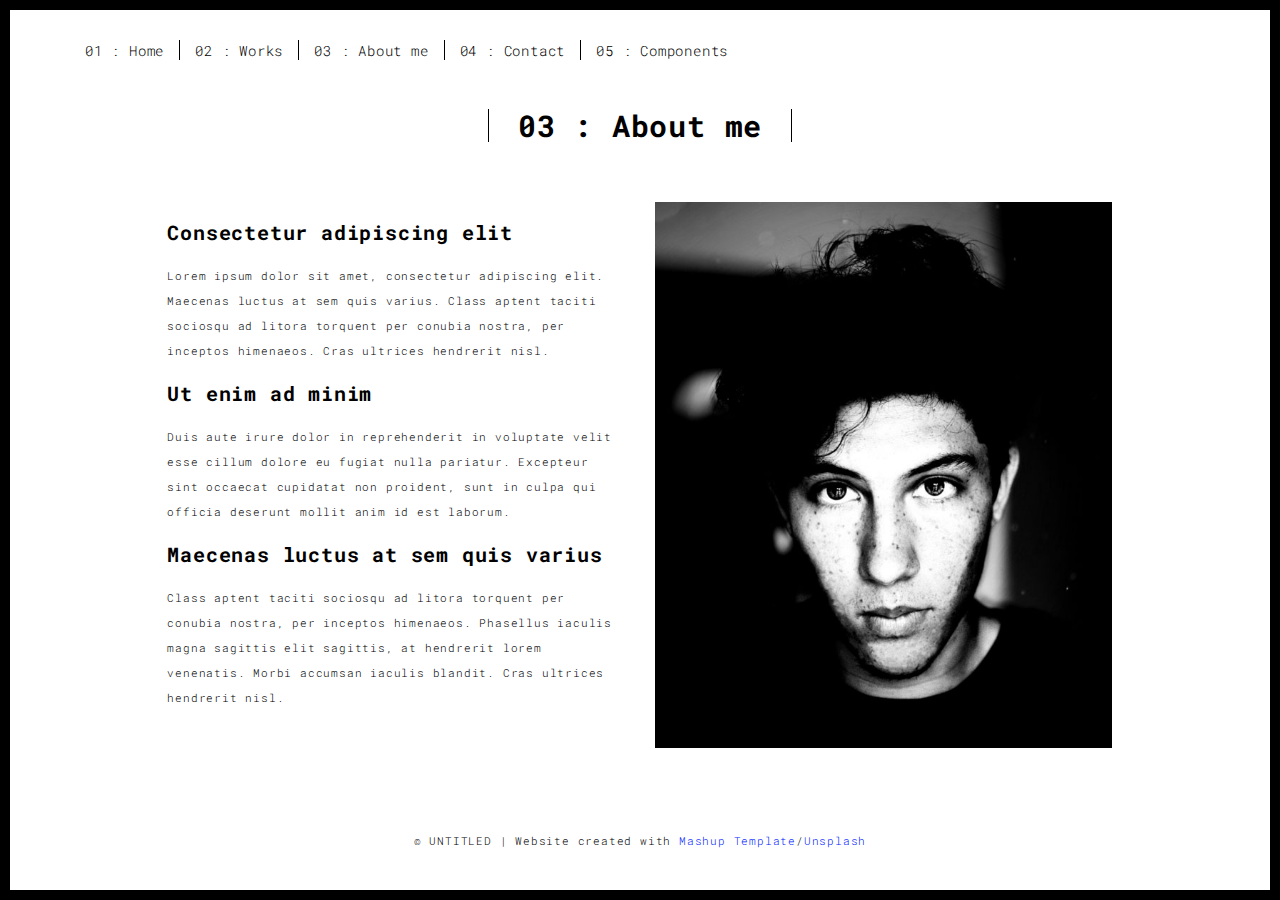
<file: templates/about.html>
<!DOCTYPE html>
<html lang="en">

<head>
  <meta charset="UTF-8">
  <meta content="IE=edge" http-equiv="X-UA-Compatible">
  <meta content="width=device-width,initial-scale=1" name="viewport">
  <meta content="description" name="description">
  <meta name="google" content="notranslate" />
  <meta content="Mashup templates have been developped by Orson.io team" name="author">

  <!-- Disable tap highlight on IE -->
  <meta name="msapplication-tap-highlight" content="no">
  
  <link href="../static/assets/apple-icon-180x180.png" rel="icon">

  <title>Title page</title>  

<link href="../static/main.3f6952e4.css" rel="stylesheet"></head>

<body class="">
<div id="site-border-left"></div>
<div id="site-border-right"></div>
<div id="site-border-top"></div>
<div id="site-border-bottom"></div>
 <!-- Add your content of header -->
<header>
  <nav class="navbar  navbar-fixed-top navbar-default">
    <div class="container">
        <button type="button" class="navbar-toggle collapsed" data-toggle="collapse" data-target="#navbar-collapse" aria-expanded="false">
          <span class="sr-only">Toggle navigation</span>
          <span class="icon-bar"></span>
          <span class="icon-bar"></span>
          <span class="icon-bar"></span>
        </button>

      <div class="collapse navbar-collapse" id="navbar-collapse">
        <ul class="nav navbar-nav ">
          <li><a href="./index.html" title="">01 : Home</a></li>
          <li><a href="./works.html" title="">02 : Works</a></li>
          <li><a href="./about.html" title="">03 : About me</a></li>
          <li><a href="./contact.html" title="">04 : Contact</a></li>
          <li><a href="./components.html" title="">05 : Components</a></li>
        </ul>


      </div> 
    </div>
  </nav>
</header>

<div class="section-container">
    <div class="container">
      <div class="row">
        <div class="col-xs-12">
          <div class="section-container-spacer text-center">
            <h1 class="h2">03 : About me</h1>
          </div>
          
          <div class="row">
            <div class="col-md-10 col-md-offset-1">
              <div class="row">
                <div class="col-xs-12 col-md-6">
                  <h3>Consectetur adipiscing elit</h3>
                  <p>Lorem ipsum dolor sit amet, consectetur adipiscing elit. Maecenas luctus at sem quis varius. 
                  Class aptent taciti sociosqu ad litora torquent per conubia nostra, per inceptos himenaeos. Cras ultrices hendrerit nisl.</p>
                  <h3>Ut enim ad minim </h3>
                  <p>Duis aute irure dolor in reprehenderit in voluptate velit esse
                  cillum dolore eu fugiat nulla pariatur. Excepteur sint occaecat cupidatat non
                  proident, sunt in culpa qui officia deserunt mollit anim id est laborum. 
                  <h3>Maecenas luctus at sem quis varius</h3>
                  <p>
                  Class aptent taciti sociosqu ad litora torquent per conubia nostra, per inceptos himenaeos. Phasellus iaculis magna sagittis elit sagittis, at hendrerit lorem venenatis. Morbi accumsan iaculis blandit. Cras ultrices hendrerit nisl.</p>
                </div>
                <div class="col-xs-12 col-md-6">
                  <img src="../static/assets/images/profil.jpg" class="img-responsive" alt="">
                </div>
              </div>
            </div>
          </div>
          
          
       </div>
      </div>
    </div>
  </div>


<footer class="footer-container text-center">
  <div class="container">
    <div class="row">
      <div class="col-xs-12">
        <p>© UNTITLED | Website created with <a href="http://www.mashup-template.com/" title="Create website with free html template">Mashup Template</a>/<a href="https://www.unsplash.com/" title="Beautiful Free Images">Unsplash</a></p>
      </div>
    </div>
  </div>
</footer>

<script>
  document.addEventListener("DOMContentLoaded", function (event) {
     navActivePage();
  });
</script>

<!-- Google Analytics: change UA-XXXXX-X to be your site's ID 

<script>
  (function (i, s, o, g, r, a, m) {
    i['GoogleAnalyticsObject'] = r; i[r] = i[r] || function () {
      (i[r].q = i[r].q || []).push(arguments)
    }, i[r].l = 1 * new Date(); a = s.createElement(o),
      m = s.getElementsByTagName(o)[0]; a.async = 1; a.src = g; m.parentNode.insertBefore(a, m)
  })(window, document, 'script', '//www.google-analytics.com/analytics.js', 'ga');
  ga('create', 'UA-XXXXX-X', 'auto');
  ga('send', 'pageview');
</script>

--> <script type="text/javascript" src="../static/main.70a66962.js"></script></body>

</html>
</file>
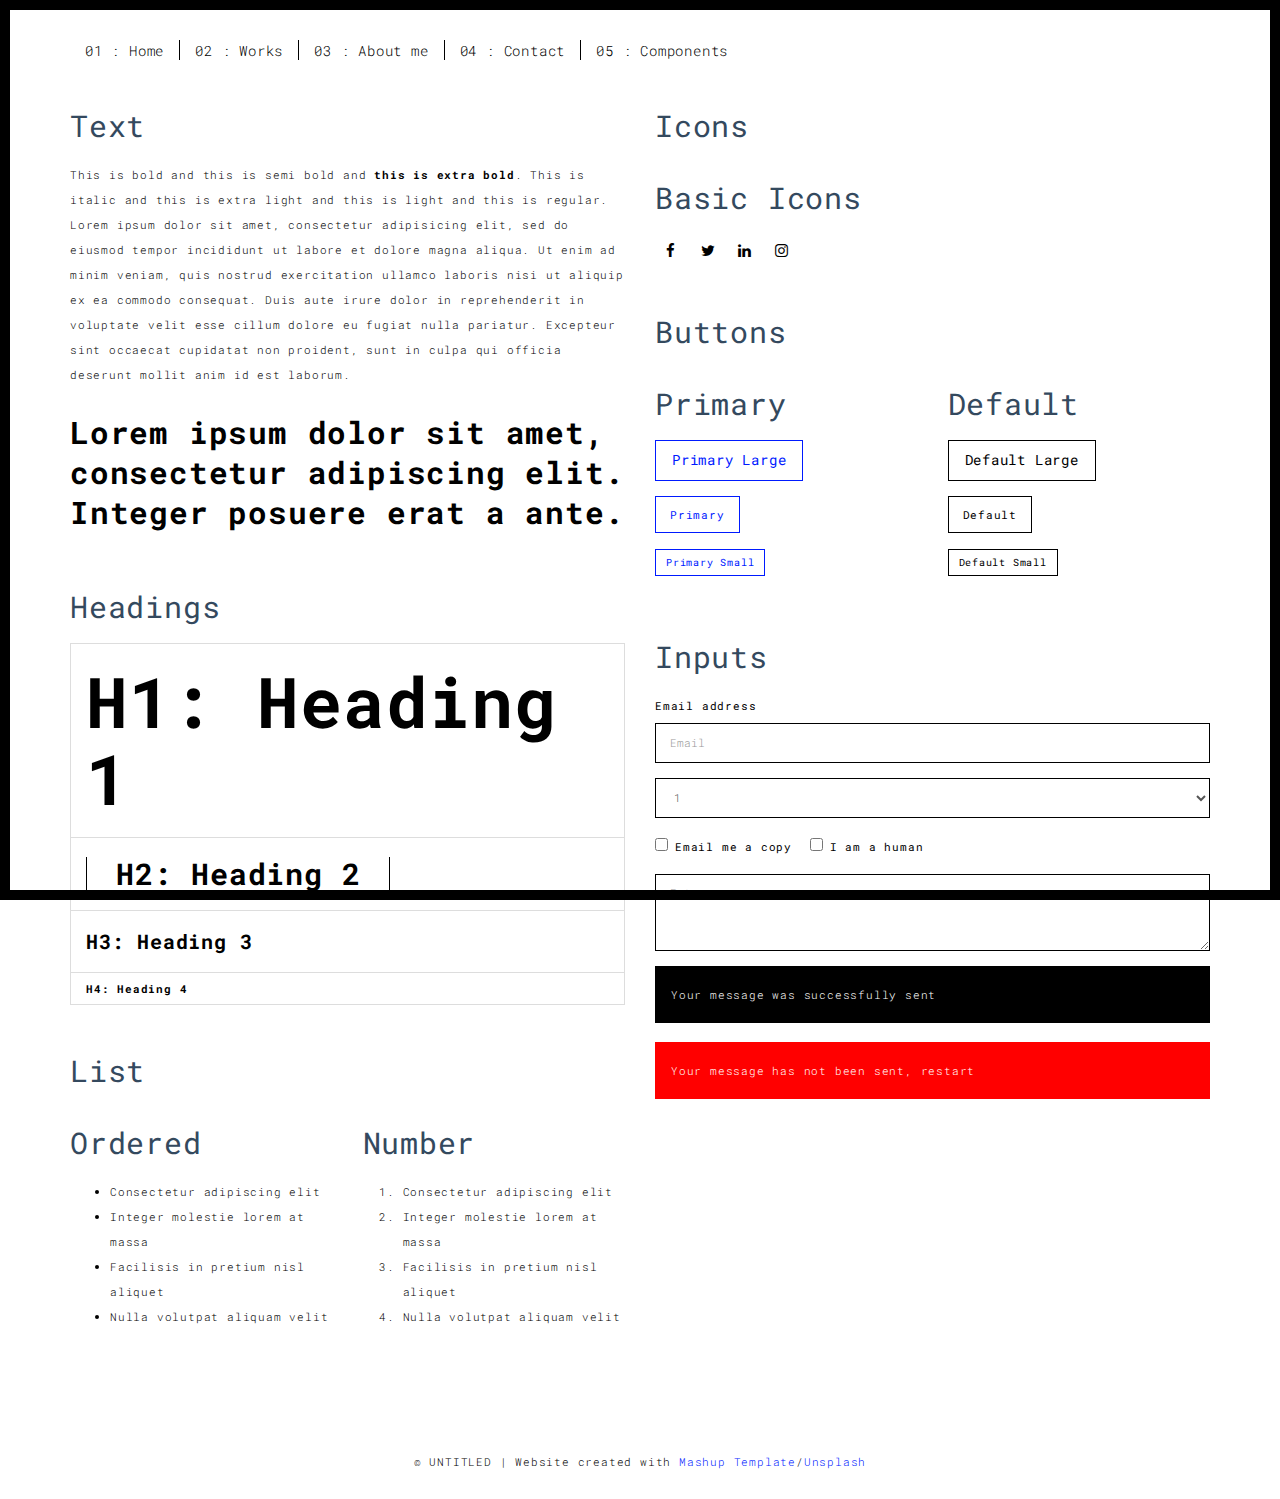
<file: templates/components.html>
<!DOCTYPE html>
<html lang="en">

<head>
  <meta charset="UTF-8">
  <meta content="IE=edge" http-equiv="X-UA-Compatible">
  <meta content="width=device-width,initial-scale=1" name="viewport">
  <meta content="description" name="description">
  <meta name="google" content="notranslate" />
  <meta content="Mashup templates have been developped by Orson.io team" name="author">

  <!-- Disable tap highlight on IE -->
  <meta name="msapplication-tap-highlight" content="no">
  

  <link href="../static/assets/apple-icon-180x180.png" rel="icon">

  <title>Title page</title>  

  <link href="../static/main.3f6952e4.css" rel="stylesheet"></head>

<body class="">
<div id="site-border-left"></div>
<div id="site-border-right"></div>
<div id="site-border-top"></div>
<div id="site-border-bottom"></div>
 <!-- Add your content of header -->
<header>
  <nav class="navbar  navbar-fixed-top navbar-default">
    <div class="container">
        <button type="button" class="navbar-toggle collapsed" data-toggle="collapse" data-target="#navbar-collapse" aria-expanded="false">
          <span class="sr-only">Toggle navigation</span>
          <span class="icon-bar"></span>
          <span class="icon-bar"></span>
          <span class="icon-bar"></span>
        </button>

      <div class="collapse navbar-collapse" id="navbar-collapse">
        <ul class="nav navbar-nav ">
          <li><a href="./index.html" title="">01 : Home</a></li>
          <li><a href="./works.html" title="">02 : Works</a></li>
          <li><a href="./about.html" title="">03 : About me</a></li>
          <li><a href="./contact.html" title="">04 : Contact</a></li>
          <li><a href="./components.html" title="">05 : Components</a></li>
        </ul>


      </div> 
    </div>
  </nav>
</header>

<div class="section-container">
  
<!-- Add your site or app content here -->
  <div class="container">
    <div class="row">
      <div class="col-xs-12 col-md-6">

        <div class="template-example">
          <h2 class="template-title-example">Text</h2>
          <p>This is bold and this is semi bold and <b>this is extra bold</b>. This is italic and this is extra light and this is light
          and this is regular. Lorem ipsum dolor sit amet, consectetur adipisicing elit, sed do eiusmod
          tempor incididunt ut labore et dolore magna aliqua. Ut enim ad minim veniam,
          quis nostrud exercitation ullamco laboris nisi ut aliquip ex ea commodo
          consequat. Duis aute irure dolor in reprehenderit in voluptate velit esse
          cillum dolore eu fugiat nulla pariatur. Excepteur sint occaecat cupidatat non
          proident, sunt in culpa qui officia deserunt mollit anim id est laborum.

          <blockquote>
            <p>Lorem ipsum dolor sit amet, consectetur adipiscing elit. Integer posuere erat a ante.</p>
          </blockquote>
          
          </p>
        </div>

        <div class="template-example">
          <h2 class="template-title-example">Headings</h2>
          
          <table class="table table-bordered">
            <tr><td><h1>H1: Heading 1</h1></td></tr>
            <tr><td><h2>H2: Heading 2</h2></td></tr>
            <tr><td><h3>H3: Heading 3</h3></td></tr>
            <tr><td><h4>H4: Heading 4</h4></td></tr>
          </table>
          
        </div>

        
        <div class="template-example">
          <h2 class="template-title-example">List</h2>
          <div class="row">
            <div class="col-md-6">
              <h3 class="template-title-example">Ordered</h3>
              <ul>
                <li>Consectetur adipiscing elit</li>
                <li>Integer molestie lorem at massa</li>
                <li>Facilisis in pretium nisl aliquet</li>
                <li>Nulla volutpat aliquam velit</li>
              </ul>
            </div>
            <div class="col-md-6">
              <h3 class="template-title-example">Number</h3>
              <ol>
                <li>Consectetur adipiscing elit</li>
                <li>Integer molestie lorem at massa</li>
                <li>Facilisis in pretium nisl aliquet</li>
                <li>Nulla volutpat aliquam velit</li>
              </ol>
            </div>
          </div>
        </div>
        
      </div>

      <div class="col-xs-12 col-md-6">
        <div class="template-example">
          <h2 class="template-title-example">Icons</h2>
          
          <div class="row">
            
            <div class="col-md-6">
               <h3 class="template-title-example">Basic Icons</h2>
                <ul class="list-icons">
                  <li>
                    <span class="fa-icon">
                      <i class="fa fa-facebook"></i>
                    </span>
                  </li>
                  <li>
                    <span class="fa-icon">
                      <i class="fa fa-twitter"></i>
                    </span>
                  </li>
                  <li>
                    <span class="fa-icon">
                      <i class="fa fa-linkedin"></i>
                    </span>
                  </li>
                  <li>
                    <span class="fa-icon">
                      <i class="fa fa-instagram"></i>
                    </span>
                  </li>
                </ul>
            </div>

          </div>


          


        </div>

        <div class="template-example">
          <h2 class="template-title-example">Buttons</h2>
          <div class="row">
            <div class="col-md-6">
              <h3 class="template-title-example">Primary</h2>
              <div class="row">
                  <div class="col-md-6">
                  <p><a href="" class="btn btn-primary btn-lg">Primary Large</a></p>
                  <p><a href="" class="btn btn-primary">Primary </a></p>
                  <p><a href="" class="btn btn-primary btn-sm">Primary Small</a></p>
                </div>
              </div>

              
            </div>

            <div class="col-md-6">
              <h3 class="template-title-example">Default</h2>
              <div class="row">
                  <div class="col-md-6">
                  <p><a href="" class="btn btn-default btn-lg">Default Large</a></p>
                  <p><a href="" class="btn btn-default">Default </a></p>
                  <p><a href="" class="btn btn-default btn-sm">Default Small</a></p>
                </div>
              </div>

            </div>
          </div>
        </div>
        
        <div class="template-example">
          <h2 class="template-title-example">Inputs</h2>

            <div class="form-group">
              <label for="exampleInputEmail1">Email address</label>
              <input type="email" class="form-control" id="exampleInputEmail1" placeholder="Email">
            </div>

            <div class="form-group">
              <select class="form-control">
                <option>1</option>
                <option>2</option>
                <option>3</option>
                <option>4</option>
                <option>5</option>
              </select>
            </div>

            <div class="form-group">
              <label class="checkbox-inline">
                <input 
                type="checkbox" id="inlineCheckbox1" value="option1"> Email me a copy
              </label>
              <label class="checkbox-inline">
                <input type="checkbox" id="inlineCheckbox2" value="option2"> I am a human
              </label>
            </div>

            <div class="form-group">
              <textarea class="form-control" rows="3" placeholder="Enter your message"></textarea>
            </div>
            
            <div class="alert alert-success" role="alert">Your message was successfully sent</div>
            <div class="alert alert-danger" role="alert">Your message has not been sent, restart</div>
        </div>




      </div>
    </div>
  </div>
</div>

<footer class="footer-container text-center">
  <div class="container">
    <div class="row">
      <div class="col-xs-12">
        <p>© UNTITLED | Website created with <a href="http://www.mashup-template.com/" title="Create website with free html template">Mashup Template</a>/<a href="https://www.unsplash.com/" title="Beautiful Free Images">Unsplash</a></p>
      </div>
    </div>
  </div>
</footer>

<script>
  document.addEventListener("DOMContentLoaded", function (event) {
     navActivePage();
  });
</script>

<!-- Google Analytics: change UA-XXXXX-X to be your site's ID 

<script>
  (function (i, s, o, g, r, a, m) {
    i['GoogleAnalyticsObject'] = r; i[r] = i[r] || function () {
      (i[r].q = i[r].q || []).push(arguments)
    }, i[r].l = 1 * new Date(); a = s.createElement(o),
      m = s.getElementsByTagName(o)[0]; a.async = 1; a.src = g; m.parentNode.insertBefore(a, m)
  })(window, document, 'script', '//www.google-analytics.com/analytics.js', 'ga');
  ga('create', 'UA-XXXXX-X', 'auto');
  ga('send', 'pageview');
</script>

--> <script type="text/javascript" src="../static/main.70a66962.js"></script></body>

</html>
</file>
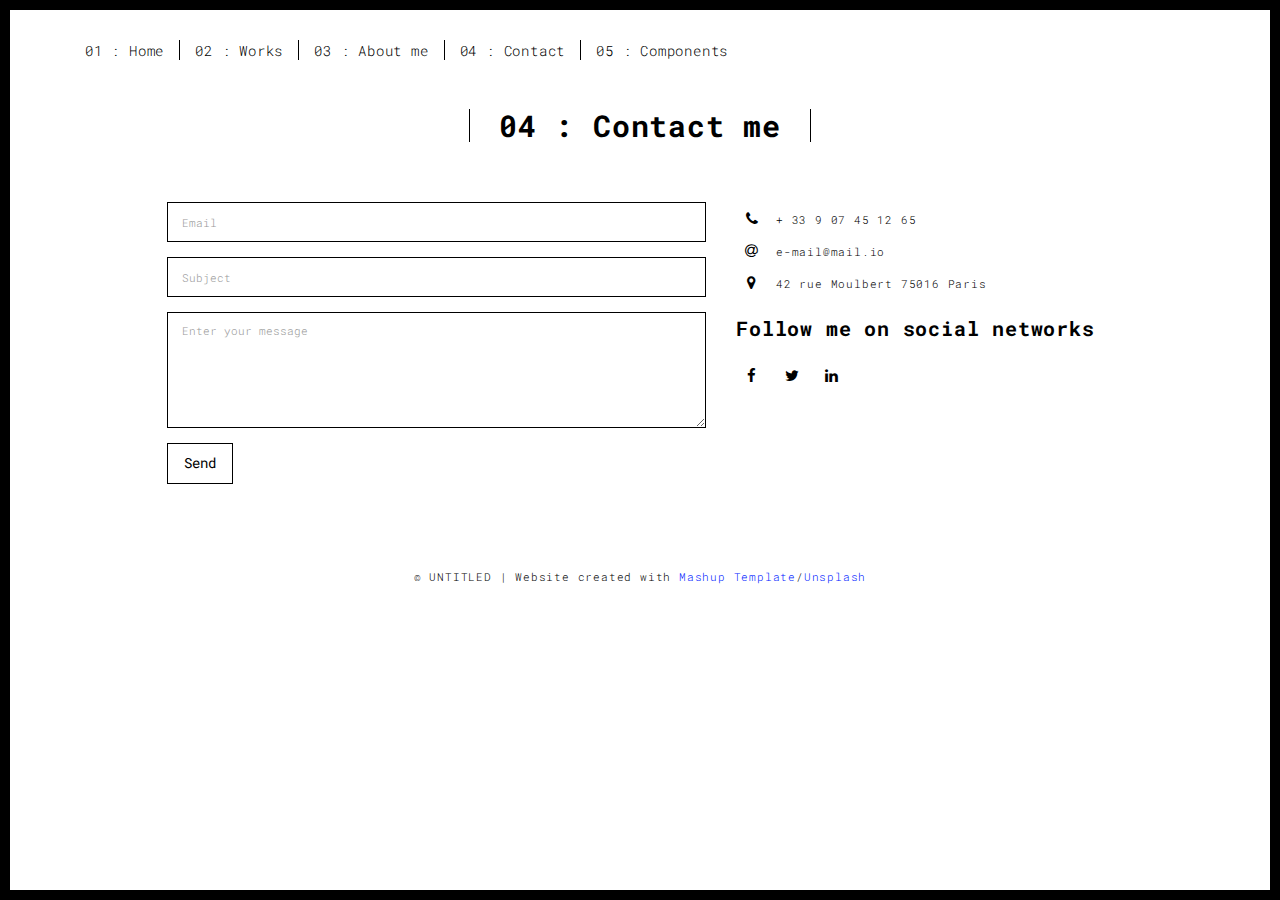
<file: templates/contact.html>
<!DOCTYPE html>
<html lang="en">

<head>
  <meta charset="UTF-8">
  <meta content="IE=edge" http-equiv="X-UA-Compatible">
  <meta content="width=device-width,initial-scale=1" name="viewport">
  <meta content="description" name="description">
  <meta name="google" content="notranslate" />
  <meta content="Mashup templates have been developped by Orson.io team" name="author">

  <!-- Disable tap highlight on IE -->
  <meta name="msapplication-tap-highlight" content="no">
  
  <link href="../static/assets/apple-icon-180x180.png" rel="icon">

  <title>Title page</title>  

  <link href="../static/main.3f6952e4.css" rel="stylesheet"></head>

<body class="">
<div id="site-border-left"></div>
<div id="site-border-right"></div>
<div id="site-border-top"></div>
<div id="site-border-bottom"></div>
 <!-- Add your content of header -->
<header>
  <nav class="navbar  navbar-fixed-top navbar-default">
    <div class="container">
        <button type="button" class="navbar-toggle collapsed" data-toggle="collapse" data-target="#navbar-collapse" aria-expanded="false">
          <span class="sr-only">Toggle navigation</span>
          <span class="icon-bar"></span>
          <span class="icon-bar"></span>
          <span class="icon-bar"></span>
        </button>

      <div class="collapse navbar-collapse" id="navbar-collapse">
        <ul class="nav navbar-nav ">
          <li><a href="./index.html" title="">01 : Home</a></li>
          <li><a href="./works.html" title="">02 : Works</a></li>
          <li><a href="./about.html" title="">03 : About me</a></li>
          <li><a href="./contact.html" title="">04 : Contact</a></li>
          <li><a href="./components.html" title="">05 : Components</a></li>
        </ul>


      </div> 
    </div>
  </nav>
</header>

<div class="section-container">
    <div class="container">
      <div class="row">
        <div class="col-xs-12">
          <div class="section-container-spacer text-center">
            <h1 class="h2">04 : Contact me</h1>
          </div>
          
          <div class="row">
            <div class="col-md-10 col-md-offset-1">
               <form action="submit_form" method="post" class="reveal-content">
                  <div class="row">
                    <div class="col-md-7">
                      <div class="form-group">
                        <input name="email" type="email" class="form-control" id="email" placeholder="Email">
                      </div>
                      <div class="form-group">
                        <input name="subject" type="text" class="form-control" id="subject" placeholder="Subject">
                      </div>
                      <div class="form-group">
                        <textarea name="message" class="form-control" rows="5" placeholder="Enter your message"></textarea>
                      </div>
                      <button type="submit" class="btn btn-default btn-lg">Send</button>
                    </div>
                    <div class="col-md-5 address-container">
                      <ul class="list-unstyled">
                        <li>
                          <span class="fa-icon">
                            <i class="fa fa-phone" aria-hidden="true"></i>
                          </span>
                          + 33 9 07 45 12 65
                        </li>
                        <li>
                          <span class="fa-icon">
                            <i class="fa fa-at" aria-hidden="true"></i>
                          </span>
                          e-mail@mail.io
                        </li>
                        <li>
                          <span class="fa-icon">
                            <i class="fa fa fa-map-marker" aria-hidden="true"></i>
                          </span>
                          42 rue Moulbert 75016 Paris
                        </li>
                      </ul>
                      <h3>Follow me on social networks</h3>
                      <a href="http://www.facebook.com" title="" class="fa-icon">
                        <i class="fa fa-facebook"></i>
                      </a>
                      <a href="http://www.twitter.com" title="" class="fa-icon">
                        <i class="fa fa-twitter"></i>
                      </a>
                      <a href="http://www.linkedin.com" title="" class="fa-icon">
                        <i class="fa fa-linkedin"></i>
                      </a>

                    </div>
                  </div>
                </form>
            </div>

          </div>
         
       </div>
      </div>
    </div>
  </div>


<footer class="footer-container text-center">
  <div class="container">
    <div class="row">
      <div class="col-xs-12">
        <p>© UNTITLED | Website created with <a href="http://www.mashup-template.com/" title="Create website with free html template">Mashup Template</a>/<a href="https://www.unsplash.com/" title="Beautiful Free Images">Unsplash</a></p>
      </div>
    </div>
  </div>
</footer>

<script>
  document.addEventListener("DOMContentLoaded", function (event) {
     navActivePage();
  });
</script>

<!-- Google Analytics: change UA-XXXXX-X to be your site's ID 

<script>
  (function (i, s, o, g, r, a, m) {
    i['GoogleAnalyticsObject'] = r; i[r] = i[r] || function () {
      (i[r].q = i[r].q || []).push(arguments)
    }, i[r].l = 1 * new Date(); a = s.createElement(o),
      m = s.getElementsByTagName(o)[0]; a.async = 1; a.src = g; m.parentNode.insertBefore(a, m)
  })(window, document, 'script', '//www.google-analytics.com/analytics.js', 'ga');
  ga('create', 'UA-XXXXX-X', 'auto');
  ga('send', 'pageview');
</script>

--> <script type="text/javascript" src="../static/main.70a66962.js"></script></body>

</html>
</file>
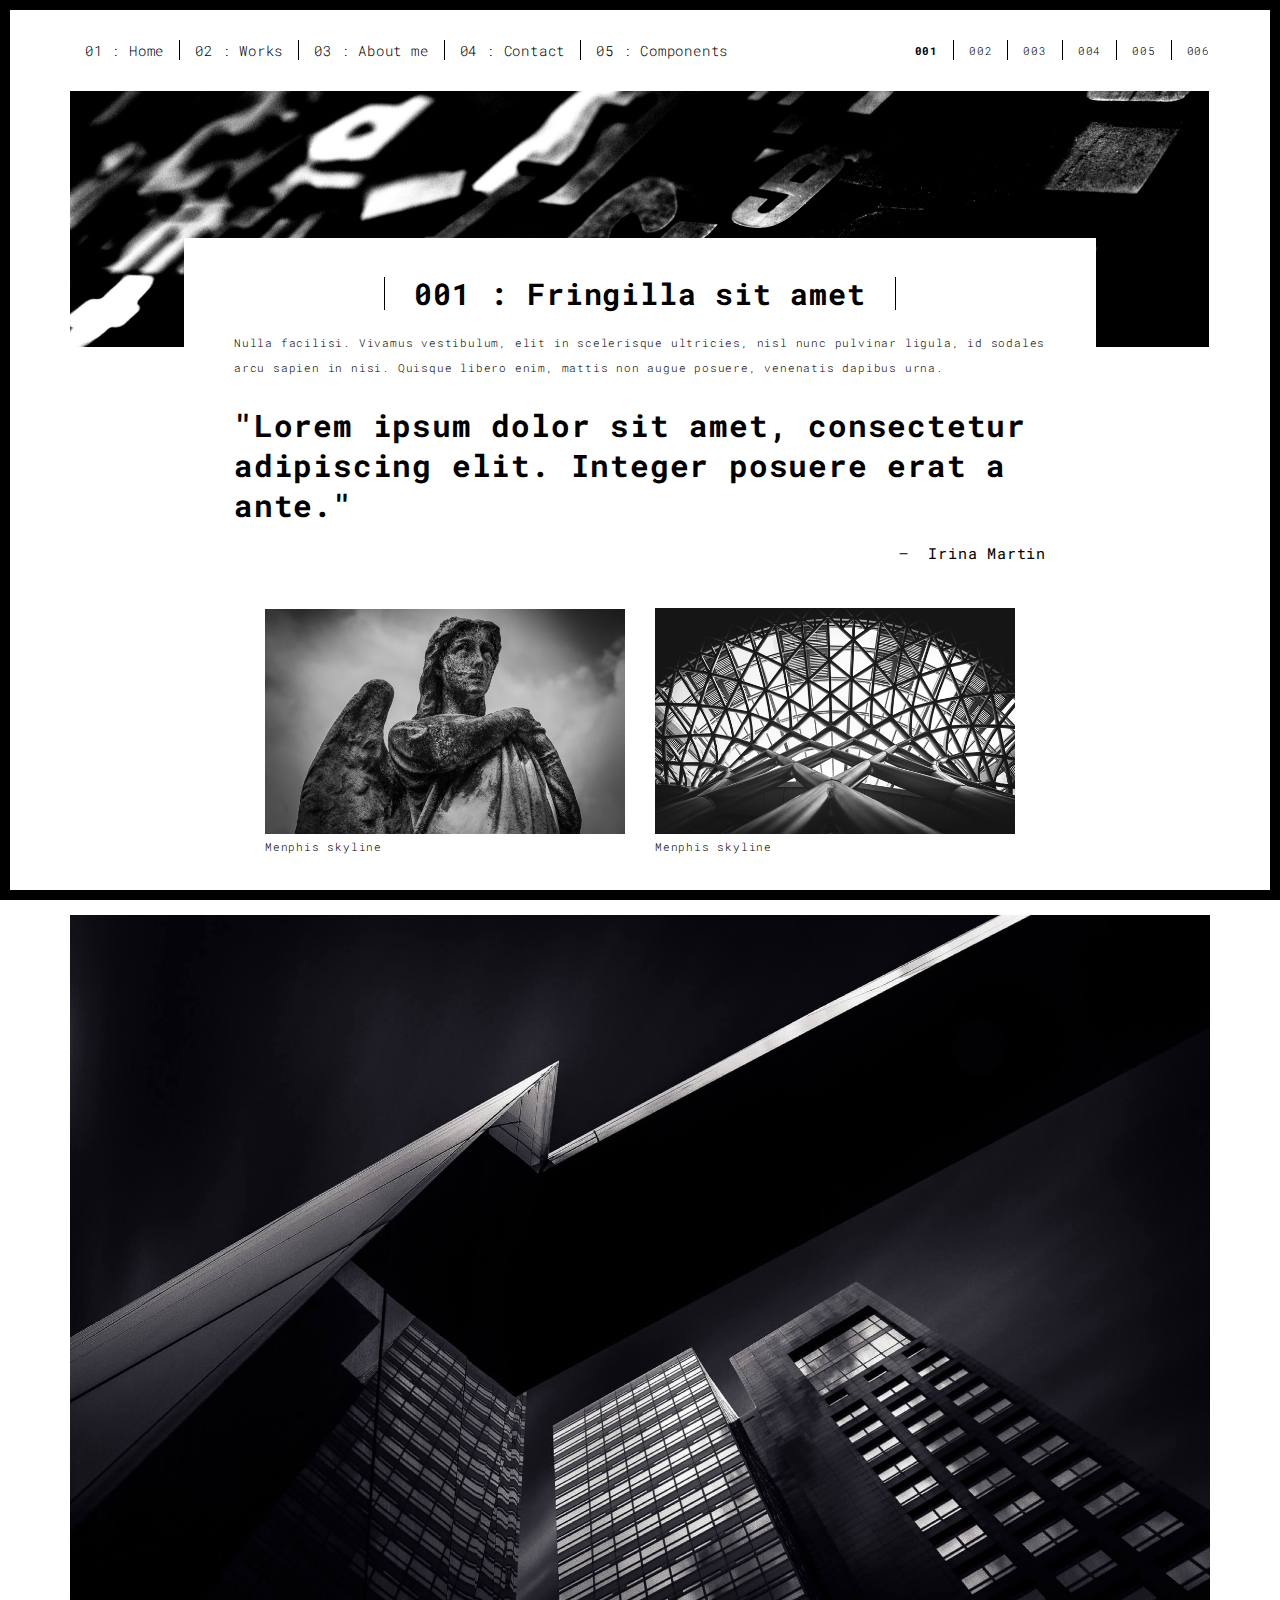
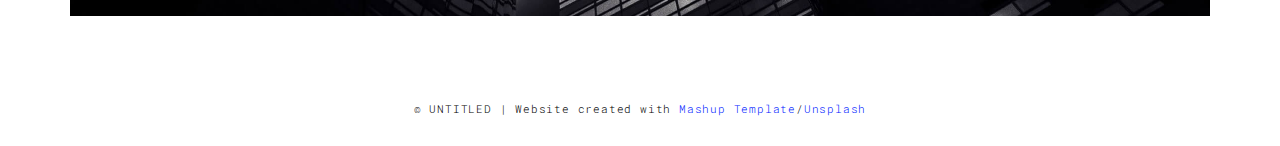
<file: templates/work.html>
<!DOCTYPE html>
<html lang="en">

<head>
  <meta charset="UTF-8">
  <meta content="IE=edge" http-equiv="X-UA-Compatible">
  <meta content="width=device-width,initial-scale=1" name="viewport">
  <meta content="description" name="description">
  <meta name="google" content="notranslate" />
  <meta content="Mashup templates have been developped by Orson.io team" name="author">

  <!-- Disable tap highlight on IE -->
  <meta name="msapplication-tap-highlight" content="no">
  
  <link rel="apple-touch-icon" sizes="180x180" href="../static/assets/apple-icon-180x180.png">

  <title>Title page</title>  

  <link href="../static/main.3f6952e4.css" rel="stylesheet"></head>

<body class="">
<div id="site-border-left"></div>
<div id="site-border-right"></div>
<div id="site-border-top"></div>
<div id="site-border-bottom"></div>
<!-- Add your content of header -->
<header>
  <nav class="navbar  navbar-fixed-top navbar-default">
    <div class="container">
        <button type="button" class="navbar-toggle collapsed" data-toggle="collapse" data-target="#navbar-collapse" aria-expanded="false">
          <span class="sr-only">Toggle navigation</span>
          <span class="icon-bar"></span>
          <span class="icon-bar"></span>
          <span class="icon-bar"></span>
        </button>

      <div class="collapse navbar-collapse" id="navbar-collapse">
        <ul class="nav navbar-nav ">
          <li><a href="./index.html" title="">01 : Home</a></li>
          <li><a href="./works.html" title="">02 : Works</a></li>
          <li><a href="./about.html" title="">03 : About me</a></li>
          <li><a href="./contact.html" title="">04 : Contact</a></li>
          <li><a href="./components.html" title="">05 : Components</a></li>
        </ul>


          <ul class="nav navbar-nav navbar-right navbar-small visible-md visible-lg">
            <li><a href="./index.html" title="" class="active">001</a></li>
            <li><a href="./index.html" title="">002</a></li>
            <li><a href="./index.html" title="">003</a></li>
            <li><a href="./index.html" title="">004</a></li>
            <li><a href="./index.html" title="">005</a></li>
            <li><a href="./index.html" title="">006</a></li>
          </ul>


      </div> 
    </div>
  </nav>
</header>
<div class="section-container">
  <div class="container">
    <div class="row">
      <div class="col-xs-12">
        <img src="../static/assets/images/work001-01.jpg" class="img-responsive" alt="">
        <div class="card-container">
          <div class="text-center">
            <h1 class="h2">001 : Fringilla sit amet</h1>
          </div>
          <p>Nulla facilisi. Vivamus vestibulum, elit in scelerisque ultricies, nisl nunc pulvinar ligula, id sodales arcu sapien in nisi. Quisque libero enim, mattis non augue posuere, venenatis dapibus urna.</p>

          <blockquote>
            <p>"Lorem ipsum dolor sit amet, consectetur adipiscing elit. Integer posuere erat a ante."</p>
            <small class="pull-right">Irina Martin</small>
          </blockquote>
        </div>
      </div>

      
      
      <div class="col-md-8 col-md-offset-2 section-container-spacer">
        <div class="row">
          <div class="col-xs-12 col-md-6">
            <img src="../static/assets/images/work001-02.jpg" class="img-responsive" alt="">
            <p>Menphis skyline</p>
          </div>
          <div class="col-xs-12 col-md-6">
            <img src="../static/assets/images/work001-03.jpg" class="img-responsive" alt="">
            <p>Menphis skyline</p>
          </div>
        </div>
      </div>

      <div class="col-xs-12">
        <img src="../static/assets/images/work001-04.jpg" class="img-responsive" alt="">
      </div>

    </div>
  </div>
</div>


<footer class="footer-container text-center">
  <div class="container">
    <div class="row">
      <div class="col-xs-12">
        <p>© UNTITLED | Website created with <a href="http://www.mashup-template.com/" title="Create website with free html template">Mashup Template</a>/<a href="https://www.unsplash.com/" title="Beautiful Free Images">Unsplash</a></p>
      </div>
    </div>
  </div>
</footer>

<script>
  document.addEventListener("DOMContentLoaded", function (event) {
     navActivePage();
  });
</script>

<!-- Google Analytics: change UA-XXXXX-X to be your site's ID 

<script>
  (function (i, s, o, g, r, a, m) {
    i['GoogleAnalyticsObject'] = r; i[r] = i[r] || function () {
      (i[r].q = i[r].q || []).push(arguments)
    }, i[r].l = 1 * new Date(); a = s.createElement(o),
      m = s.getElementsByTagName(o)[0]; a.async = 1; a.src = g; m.parentNode.insertBefore(a, m)
  })(window, document, 'script', '//www.google-analytics.com/analytics.js', 'ga');
  ga('create', 'UA-XXXXX-X', 'auto');
  ga('send', 'pageview');
</script>

--> <script type="text/javascript" src="../static/main.70a66962.js"></script></body>

</html>
</file>
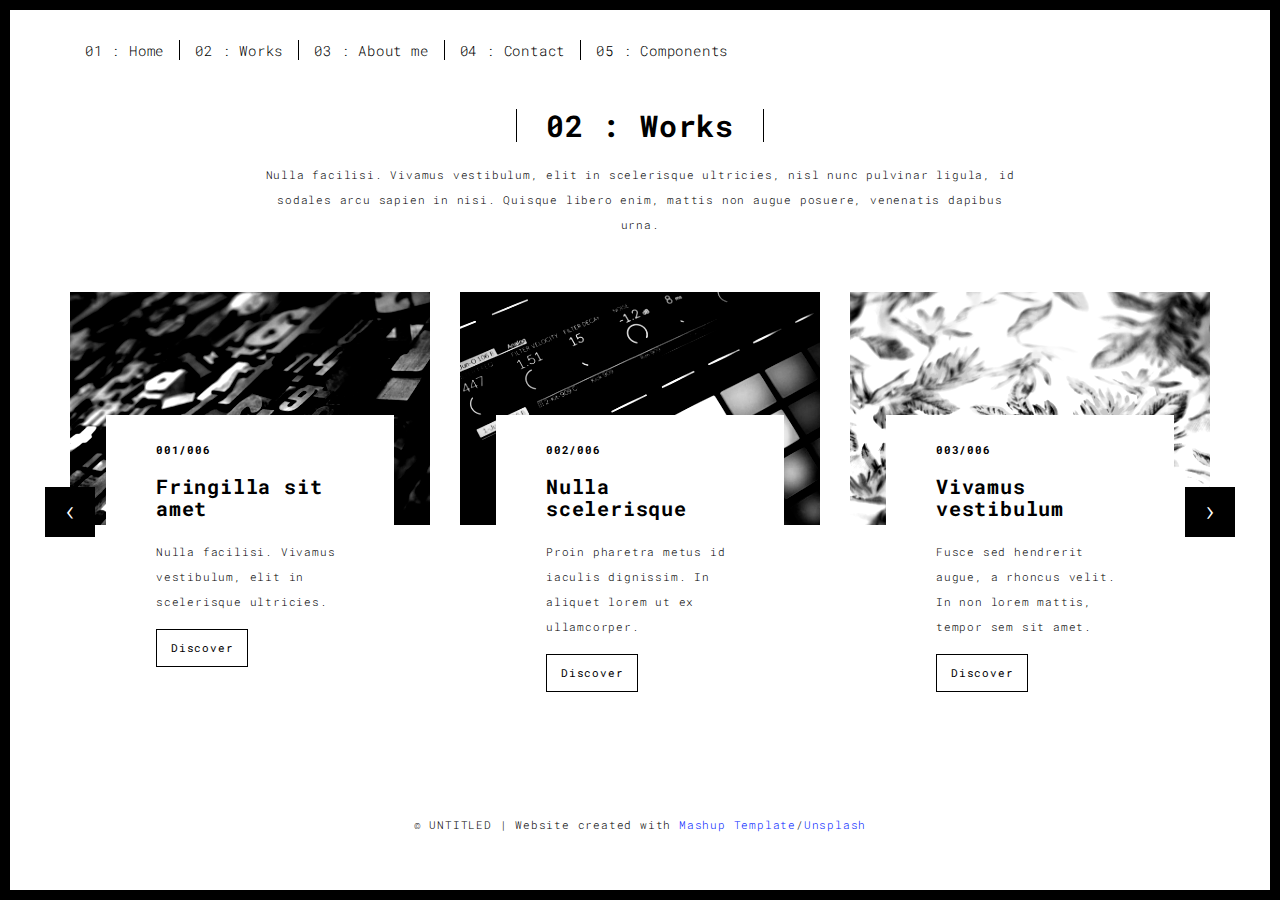
<file: templates/works.html>
<!DOCTYPE html>
<html lang="en">

<head>
  <meta charset="UTF-8">
  <meta content="IE=edge" http-equiv="X-UA-Compatible">
  <meta content="width=device-width,initial-scale=1" name="viewport">
  <meta content="description" name="description">
  <meta name="google" content="notranslate" />
  <meta content="Mashup templates have been developped by Orson.io team" name="author">

  <!-- Disable tap highlight on IE -->
  <meta name="msapplication-tap-highlight" content="no">
  
  <link rel="apple-touch-icon" sizes="180x180" href="../static/assets/apple-icon-180x180.png">

  <title>Title page</title>  

  <link href="../static/main.3f6952e4.css" rel="stylesheet"></head>

<body class="">
<div id="site-border-left"></div>
<div id="site-border-right"></div>
<div id="site-border-top"></div>
<div id="site-border-bottom"></div>
 <!-- Add your content of header -->
<header>
  <nav class="navbar  navbar-fixed-top navbar-default">
    <div class="container">
        <button type="button" class="navbar-toggle collapsed" data-toggle="collapse" data-target="#navbar-collapse" aria-expanded="false">
          <span class="sr-only">Toggle navigation</span>
          <span class="icon-bar"></span>
          <span class="icon-bar"></span>
          <span class="icon-bar"></span>
        </button>

      <div class="collapse navbar-collapse" id="navbar-collapse">
        <ul class="nav navbar-nav ">
          <li><a href="./index.html" title="">01 : Home</a></li>
          <li><a href="./works.html" title="">02 : Works</a></li>
          <li><a href="./about.html" title="">03 : About me</a></li>
          <li><a href="./contact.html" title="">04 : Contact</a></li>
          <li><a href="./components.html" title="">05 : Components</a></li>
        </ul>


      </div> 
    </div>
  </nav>
</header>

<div class="section-container">
  <div class="container">
    <div class="row">
      
      <div class="col-sm-8 col-sm-offset-2 section-container-spacer">
        <div class="text-center">
          <h1 class="h2">02 : Works</h1>
          <p>Nulla facilisi. Vivamus vestibulum, elit in scelerisque ultricies, nisl nunc pulvinar ligula, id sodales arcu sapien in nisi. Quisque libero enim, mattis non augue posuere, venenatis dapibus urna.</p>
        </div>
      </div>

      <div class="col-md-12">
     
      <div id="myCarousel" class="carousel slide projects-carousel">
        <!-- Carousel items -->
        <div class="carousel-inner">
            <div class="item active">
                <div class="row">
                    <div class="col-sm-4">

                      <a href="./work.html" title="" class="black-image-project-hover">
                        <img src="../static/assets/images/work01-hover.jpg" alt="" class="img-responsive">
                      </a>
                      <div class="card-container card-container-lg">
                        <h4>001/006</h4>
                        <h3>Fringilla sit amet</h3>
                        <p>Nulla facilisi. Vivamus vestibulum, elit in scelerisque ultricies.</p>
                        <a href="./work.html" title="" class="btn btn-default">Discover</a>
                      </div>
                    </div>
                    <div class="col-sm-4">
                      <a href="./work.html" title="" class="black-image-project-hover">
                        <img src="../static/assets/images/work02-hover.jpg" alt="" class="img-responsive">
                      </a>
                      <div class="card-container card-container-lg">
                        <h4>002/006</h4>
                        <h3>Nulla scelerisque</h3>
                        <p>Proin pharetra metus id iaculis dignissim. In aliquet lorem ut ex ullamcorper.</p>
                        <a href="./work.html" title="" class="btn btn-default">Discover</a>
                      </div>
                    </div>
                    <div class="col-sm-4">
                      <a href="./work.html" title="" class="black-image-project-hover">
                        <img src="../static/assets/images/work03-hover.jpg" alt="" class="img-responsive">
                      </a>
                      <div class="card-container card-container-lg">
                        <h4>003/006</h4>
                        <h3>Vivamus vestibulum</h3>
                        <p>Fusce sed hendrerit augue, a rhoncus velit. In non lorem mattis, tempor sem sit amet.</p>
                        <a href="./work.html" title="" class="btn btn-default">Discover</a>
                      </div>
                    </div>
                    
                </div>
                <!--/row-->
            </div>
            <!--/item-->
            <div class="item">
                <div class="row">
                  <div class="col-sm-4">
                    <a href="./work.html" class="black-image-project-hover">
                      <img src="../static/assets/images/work02-hover.jpg" alt="Image" class="img-responsive">
                    </a>
                    <div class="card-container">
                      <h4>004/006</h4>
                      <h3>Nulla scelerisque</h3>
                      <p>Proin pharetra metus id iaculis dignissim. In aliquet lorem ut ex ullamcorper.</p>
                      <a href="./work.html" class="btn btn-default">Discover</a>
                    </div>
                  </div>
                   <div class="col-sm-4">
                      <a href="./work.html" class="black-image-project-hover">
                        <img src="../static/assets/images/work01-hover.jpg" alt="Image" class="img-responsive">
                      </a>
                      <div class="card-container">
                        <h4>005/006</h4>
                        <h3>Fringilla sit amet</h3>
                        <p>Nulla facilisi. Vivamus vestibulum, elit in scelerisque ultricies.</p>
                        <a href="./work.html" class="btn btn-default">Discover</a>
                      </div>
                    </div>
                    
                    <div class="col-sm-4">
                      <a href="./work.html" class="black-image-project-hover">
                        <img src="../static/assets/images/work03-hover.jpg" alt="Image" class="img-responsive">
                      </a>
                      <div class="card-container">
                        <h4>006/006</h4>
                        <h3>Vivamus vestibulum</h3>
                        <p>Fusce sed hendrerit augue, a rhoncus velit. In non lorem mattis, tempor sem sit amet.</p>
                        <a href="./work.html" class="btn btn-default">Discover</a>
                      </div>
                    </div>
                    
                </div>
                <!--/row-->
            </div>
            
            <!--/item-->
        </div>
        <!--/carousel-inner--> 
        <a class="left carousel-control" href="#myCarousel" data-slide="prev">‹</a>

        <a class="right carousel-control" href="#myCarousel" data-slide="next">›</a>
     </div>



    <!--/myCarousel-->
    </div>



    </div>
  </div>
</div>


<footer class="footer-container text-center">
  <div class="container">
    <div class="row">
      <div class="col-xs-12">
        <p>© UNTITLED | Website created with <a href="http://www.mashup-template.com/" title="Create website with free html template">Mashup Template</a>/<a href="https://www.unsplash.com/" title="Beautiful Free Images">Unsplash</a></p>
      </div>
    </div>
  </div>
</footer>

<script>
  document.addEventListener("DOMContentLoaded", function (event) {
     navActivePage();
  });
</script>

<!-- Google Analytics: change UA-XXXXX-X to be your site's ID 

<script>
  (function (i, s, o, g, r, a, m) {
    i['GoogleAnalyticsObject'] = r; i[r] = i[r] || function () {
      (i[r].q = i[r].q || []).push(arguments)
    }, i[r].l = 1 * new Date(); a = s.createElement(o),
      m = s.getElementsByTagName(o)[0]; a.async = 1; a.src = g; m.parentNode.insertBefore(a, m)
  })(window, document, 'script', '//www.google-analytics.com/analytics.js', 'ga');
  ga('create', 'UA-XXXXX-X', 'auto');
  ga('send', 'pageview');
</script>

--> <script type="text/javascript" src="../static/main.70a66962.js"></script></body>

</html>
</file>
<file: static/main.3f6952e4.css>
@import url(https://fonts.googleapis.com/css?family=Roboto:900|Roboto+Mono:300,400,700);@import url(https://maxcdn.bootstrapcdn.com/font-awesome/4.7.0/css/font-awesome.min.css);/*!
 * Bootstrap v3.3.7 (http://getbootstrap.com)
 * Copyright 2011-2016 Twitter, Inc.
 * Licensed under MIT (https://github.com/twbs/bootstrap/blob/master/LICENSE)
 */
/*! normalize.css v3.0.3 | MIT License | github.com/necolas/normalize.css */html{font-family:sans-serif;-ms-text-size-adjust:100%;-webkit-text-size-adjust:100%}body{margin:0}article,aside,details,figcaption,figure,footer,header,hgroup,main,menu,nav,section,summary{display:block}audio,canvas,progress,video{display:inline-block;vertical-align:baseline}audio:not([controls]){display:none;height:0}[hidden],template{display:none}a{background-color:transparent}a:active,a:hover{outline:0}abbr[title]{border-bottom:1px dotted}b,strong{font-weight:700}dfn{font-style:italic}h1{font-size:2em;margin:.67em 0}mark{background:#ff0;color:#000}small{font-size:80%}sub,sup{font-size:75%;line-height:0;position:relative;vertical-align:baseline}sup{top:-.5em}sub{bottom:-.25em}img{border:0}svg:not(:root){overflow:hidden}figure{margin:1em 40px}hr{box-sizing:content-box;height:0}pre{overflow:auto}code,kbd,pre,samp{font-family:monospace,monospace;font-size:1em}button,input,optgroup,select,textarea{color:inherit;font:inherit;margin:0}button{overflow:visible}button,select{text-transform:none}button,html input[type=button],input[type=reset],input[type=submit]{-webkit-appearance:button;cursor:pointer}button[disabled],html input[disabled]{cursor:default}button::-moz-focus-inner,input::-moz-focus-inner{border:0;padding:0}input{line-height:normal}input[type=checkbox],input[type=radio]{box-sizing:border-box;padding:0}input[type=number]::-webkit-inner-spin-button,input[type=number]::-webkit-outer-spin-button{height:auto}input[type=search]{-webkit-appearance:textfield;box-sizing:content-box}input[type=search]::-webkit-search-cancel-button,input[type=search]::-webkit-search-decoration{-webkit-appearance:none}fieldset{border:1px solid silver;margin:0 2px;padding:.35em .625em .75em}textarea{overflow:auto}optgroup{font-weight:700}table{border-collapse:collapse;border-spacing:0}td,th{padding:0}

/*! Source: https://github.com/h5bp/html5-boilerplate/blob/master/src/css/main.css */@media print{*,:after,:before{background:transparent!important;color:#000!important;box-shadow:none!important;text-shadow:none!important}a,a:visited{text-decoration:underline}a[href]:after{content:" (" attr(href) ")"}abbr[title]:after{content:" (" attr(title) ")"}a[href^="#"]:after,a[href^="javascript:"]:after{content:""}blockquote,pre{border:1px solid #999;page-break-inside:avoid}thead{display:table-header-group}img,tr{page-break-inside:avoid}img{max-width:100%!important}h2,h3,p{orphans:3;widows:3}h2,h3{page-break-after:avoid}.navbar{display:none}.btn>.caret,.dropup>.btn>.caret{border-top-color:#000!important}.label{border:1px solid #000}.table{border-collapse:collapse!important}.table td,.table th{background-color:#fff!important}.table-bordered td,.table-bordered th{border:1px solid #ddd!important}}*,:after,:before{-webkit-box-sizing:border-box;-moz-box-sizing:border-box;box-sizing:border-box}html{font-size:10px;-webkit-tap-highlight-color:transparent}body{font-family:Roboto Mono,Helvetica,Arial,sans-serif;font-size:11px;line-height:1.78;color:#000;background-color:#fff}button,input,select,textarea{font-family:inherit;font-size:inherit;line-height:inherit}a{color:#001aff;text-decoration:none}a:focus,a:hover{color:#0012b3;text-decoration:underline}a:focus{outline:5px auto -webkit-focus-ring-color;outline-offset:-2px}figure{margin:0}img{vertical-align:middle}.img-responsive{display:block;max-width:100%;height:auto}.img-rounded{border-radius:0}.img-thumbnail{padding:4px;line-height:1.78;background-color:#fff;border:1px solid #ddd;border-radius:0;-webkit-transition:all .2s ease-in-out;-o-transition:all .2s ease-in-out;transition:all .2s ease-in-out;display:inline-block;max-width:100%;height:auto}.img-circle{border-radius:50%}hr{margin-top:19px;margin-bottom:19px;border:0;border-top:1px solid #eee}.sr-only{position:absolute;width:1px;height:1px;margin:-1px;padding:0;overflow:hidden;clip:rect(0,0,0,0);border:0}.sr-only-focusable:active,.sr-only-focusable:focus{position:static;width:auto;height:auto;margin:0;overflow:visible;clip:auto}[role=button]{cursor:pointer}.h1,.h2,.h3,.h4,.h5,.h6,h1,h2,h3,h4,h5,h6{font-family:Roboto Mono,Helvetica,Arial,sans-serif;font-weight:700;line-height:1.1;color:#000}.h1 .small,.h1 small,.h2 .small,.h2 small,.h3 .small,.h3 small,.h4 .small,.h4 small,.h5 .small,.h5 small,.h6 .small,.h6 small,h1 .small,h1 small,h2 .small,h2 small,h3 .small,h3 small,h4 .small,h4 small,h5 .small,h5 small,h6 .small,h6 small{font-weight:400;line-height:1;color:#777}.h1,.h2,.h3,h1,h2,h3{margin-top:19px;margin-bottom:9.5px}.h1 .small,.h1 small,.h2 .small,.h2 small,.h3 .small,.h3 small,h1 .small,h1 small,h2 .small,h2 small,h3 .small,h3 small{font-size:65%}.h4,.h5,.h6,h4,h5,h6{margin-top:9.5px;margin-bottom:9.5px}.h4 .small,.h4 small,.h5 .small,.h5 small,.h6 .small,.h6 small,h4 .small,h4 small,h5 .small,h5 small,h6 .small,h6 small{font-size:75%}.h1,h1{font-size:70px}.h2,h2{font-size:30px}.h3,h3{font-size:20px}.h4,.h5,h4,h5{font-size:11px}.h6,h6{font-size:10px}p{margin:0 0 9.5px}.lead{margin-bottom:19px;font-size:12px;font-weight:300;line-height:1.4}@media (min-width:768px){.lead{font-size:16.5px}}.small,small{font-size:90%}.mark,mark{background-color:#fcf8e3;padding:.2em}.text-left{text-align:left}.text-right{text-align:right}.text-center{text-align:center}.text-justify{text-align:justify}.text-nowrap{white-space:nowrap}.text-lowercase{text-transform:lowercase}.initialism,.text-uppercase{text-transform:uppercase}.text-capitalize{text-transform:capitalize}.text-muted{color:#777}.text-primary{color:#001aff}a.text-primary:focus,a.text-primary:hover{color:#0015cc}.text-success{color:#fff}a.text-success:focus,a.text-success:hover{color:#e6e6e6}.text-info{color:#31708f}a.text-info:focus,a.text-info:hover{color:#245269}.text-warning{color:#8a6d3b}a.text-warning:focus,a.text-warning:hover{color:#66512c}.text-danger{color:#fff}a.text-danger:focus,a.text-danger:hover{color:#e6e6e6}.bg-primary{color:#fff;background-color:#001aff}a.bg-primary:focus,a.bg-primary:hover{background-color:#0015cc}.bg-success,a.bg-success:focus,a.bg-success:hover{background-color:#000}.bg-info{background-color:#d9edf7}a.bg-info:focus,a.bg-info:hover{background-color:#afd9ee}.bg-warning{background-color:#fcf8e3}a.bg-warning:focus,a.bg-warning:hover{background-color:#f7ecb5}.bg-danger{background-color:red}a.bg-danger:focus,a.bg-danger:hover{background-color:#c00}.page-header{padding-bottom:8.5px;margin:38px 0 19px;border-bottom:1px solid #eee}ol,ul{margin-top:0;margin-bottom:9.5px}ol ol,ol ul,ul ol,ul ul{margin-bottom:0}.list-inline,.list-unstyled{padding-left:0;list-style:none}.list-inline{margin-left:-5px}.list-inline>li{display:inline-block;padding-left:5px;padding-right:5px}dl{margin-top:0;margin-bottom:19px}dd,dt{line-height:1.78}dt{font-weight:700}dd{margin-left:0}.dl-horizontal dd:after,.dl-horizontal dd:before{content:" ";display:table}.dl-horizontal dd:after{clear:both}@media (min-width:768px){.dl-horizontal dt{float:left;width:160px;clear:left;text-align:right;overflow:hidden;text-overflow:ellipsis;white-space:nowrap}.dl-horizontal dd{margin-left:180px}}abbr[data-original-title],abbr[title]{cursor:help;border-bottom:1px dotted #777}.initialism{font-size:90%}blockquote{padding:9.5px 19px;margin:0 0 19px;font-size:13.75px;border-left:5px solid #eee}blockquote ol:last-child,blockquote p:last-child,blockquote ul:last-child{margin-bottom:0}blockquote .small,blockquote footer,blockquote small{display:block;font-size:80%;line-height:1.78;color:#777}blockquote .small:before,blockquote footer:before,blockquote small:before{content:"\2014   \A0"}.blockquote-reverse,blockquote.pull-right{padding-right:15px;padding-left:0;border-right:5px solid #eee;border-left:0;text-align:right}.blockquote-reverse .small:before,.blockquote-reverse footer:before,.blockquote-reverse small:before,blockquote.pull-right .small:before,blockquote.pull-right footer:before,blockquote.pull-right small:before{content:""}.blockquote-reverse .small:after,.blockquote-reverse footer:after,.blockquote-reverse small:after,blockquote.pull-right .small:after,blockquote.pull-right footer:after,blockquote.pull-right small:after{content:"\A0   \2014"}address{margin-bottom:19px;font-style:normal;line-height:1.78}code,kbd,pre,samp{font-family:Menlo,Monaco,Consolas,Courier New,monospace}code{color:#c7254e;background-color:#f9f2f4}code,kbd{padding:2px 4px;font-size:90%;border-radius:0}kbd{color:#fff;background-color:#333;box-shadow:inset 0 -1px 0 rgba(0,0,0,.25)}kbd kbd{padding:0;font-size:100%;font-weight:700;box-shadow:none}pre{display:block;padding:9px;margin:0 0 9.5px;font-size:10px;line-height:1.78;word-break:break-all;word-wrap:break-word;color:#333;background-color:#f5f5f5;border:1px solid #ccc;border-radius:0}pre code{padding:0;font-size:inherit;color:inherit;white-space:pre-wrap;background-color:transparent;border-radius:0}.pre-scrollable{max-height:340px;overflow-y:scroll}.container{margin-right:auto;margin-left:auto;padding-left:15px;padding-right:15px}.container:after,.container:before{content:" ";display:table}.container:after{clear:both}@media (min-width:768px){.container{width:750px}}@media (min-width:992px){.container{width:970px}}@media (min-width:1200px){.container{width:1170px}}.container-fluid{margin-right:auto;margin-left:auto;padding-left:15px;padding-right:15px}.container-fluid:after,.container-fluid:before{content:" ";display:table}.container-fluid:after{clear:both}.row{margin-left:-15px;margin-right:-15px}.row:after,.row:before{content:" ";display:table}.row:after{clear:both}.col-lg-1,.col-lg-2,.col-lg-3,.col-lg-4,.col-lg-5,.col-lg-6,.col-lg-7,.col-lg-8,.col-lg-9,.col-lg-10,.col-lg-11,.col-lg-12,.col-md-1,.col-md-2,.col-md-3,.col-md-4,.col-md-5,.col-md-6,.col-md-7,.col-md-8,.col-md-9,.col-md-10,.col-md-11,.col-md-12,.col-sm-1,.col-sm-2,.col-sm-3,.col-sm-4,.col-sm-5,.col-sm-6,.col-sm-7,.col-sm-8,.col-sm-9,.col-sm-10,.col-sm-11,.col-sm-12,.col-xs-1,.col-xs-2,.col-xs-3,.col-xs-4,.col-xs-5,.col-xs-6,.col-xs-7,.col-xs-8,.col-xs-9,.col-xs-10,.col-xs-11,.col-xs-12{position:relative;min-height:1px;padding-left:15px;padding-right:15px}.col-xs-1,.col-xs-2,.col-xs-3,.col-xs-4,.col-xs-5,.col-xs-6,.col-xs-7,.col-xs-8,.col-xs-9,.col-xs-10,.col-xs-11,.col-xs-12{float:left}.col-xs-1{width:8.33333%}.col-xs-2{width:16.66667%}.col-xs-3{width:25%}.col-xs-4{width:33.33333%}.col-xs-5{width:41.66667%}.col-xs-6{width:50%}.col-xs-7{width:58.33333%}.col-xs-8{width:66.66667%}.col-xs-9{width:75%}.col-xs-10{width:83.33333%}.col-xs-11{width:91.66667%}.col-xs-12{width:100%}.col-xs-pull-0{right:auto}.col-xs-pull-1{right:8.33333%}.col-xs-pull-2{right:16.66667%}.col-xs-pull-3{right:25%}.col-xs-pull-4{right:33.33333%}.col-xs-pull-5{right:41.66667%}.col-xs-pull-6{right:50%}.col-xs-pull-7{right:58.33333%}.col-xs-pull-8{right:66.66667%}.col-xs-pull-9{right:75%}.col-xs-pull-10{right:83.33333%}.col-xs-pull-11{right:91.66667%}.col-xs-pull-12{right:100%}.col-xs-push-0{left:auto}.col-xs-push-1{left:8.33333%}.col-xs-push-2{left:16.66667%}.col-xs-push-3{left:25%}.col-xs-push-4{left:33.33333%}.col-xs-push-5{left:41.66667%}.col-xs-push-6{left:50%}.col-xs-push-7{left:58.33333%}.col-xs-push-8{left:66.66667%}.col-xs-push-9{left:75%}.col-xs-push-10{left:83.33333%}.col-xs-push-11{left:91.66667%}.col-xs-push-12{left:100%}.col-xs-offset-0{margin-left:0}.col-xs-offset-1{margin-left:8.33333%}.col-xs-offset-2{margin-left:16.66667%}.col-xs-offset-3{margin-left:25%}.col-xs-offset-4{margin-left:33.33333%}.col-xs-offset-5{margin-left:41.66667%}.col-xs-offset-6{margin-left:50%}.col-xs-offset-7{margin-left:58.33333%}.col-xs-offset-8{margin-left:66.66667%}.col-xs-offset-9{margin-left:75%}.col-xs-offset-10{margin-left:83.33333%}.col-xs-offset-11{margin-left:91.66667%}.col-xs-offset-12{margin-left:100%}@media (min-width:768px){.col-sm-1,.col-sm-2,.col-sm-3,.col-sm-4,.col-sm-5,.col-sm-6,.col-sm-7,.col-sm-8,.col-sm-9,.col-sm-10,.col-sm-11,.col-sm-12{float:left}.col-sm-1{width:8.33333%}.col-sm-2{width:16.66667%}.col-sm-3{width:25%}.col-sm-4{width:33.33333%}.col-sm-5{width:41.66667%}.col-sm-6{width:50%}.col-sm-7{width:58.33333%}.col-sm-8{width:66.66667%}.col-sm-9{width:75%}.col-sm-10{width:83.33333%}.col-sm-11{width:91.66667%}.col-sm-12{width:100%}.col-sm-pull-0{right:auto}.col-sm-pull-1{right:8.33333%}.col-sm-pull-2{right:16.66667%}.col-sm-pull-3{right:25%}.col-sm-pull-4{right:33.33333%}.col-sm-pull-5{right:41.66667%}.col-sm-pull-6{right:50%}.col-sm-pull-7{right:58.33333%}.col-sm-pull-8{right:66.66667%}.col-sm-pull-9{right:75%}.col-sm-pull-10{right:83.33333%}.col-sm-pull-11{right:91.66667%}.col-sm-pull-12{right:100%}.col-sm-push-0{left:auto}.col-sm-push-1{left:8.33333%}.col-sm-push-2{left:16.66667%}.col-sm-push-3{left:25%}.col-sm-push-4{left:33.33333%}.col-sm-push-5{left:41.66667%}.col-sm-push-6{left:50%}.col-sm-push-7{left:58.33333%}.col-sm-push-8{left:66.66667%}.col-sm-push-9{left:75%}.col-sm-push-10{left:83.33333%}.col-sm-push-11{left:91.66667%}.col-sm-push-12{left:100%}.col-sm-offset-0{margin-left:0}.col-sm-offset-1{margin-left:8.33333%}.col-sm-offset-2{margin-left:16.66667%}.col-sm-offset-3{margin-left:25%}.col-sm-offset-4{margin-left:33.33333%}.col-sm-offset-5{margin-left:41.66667%}.col-sm-offset-6{margin-left:50%}.col-sm-offset-7{margin-left:58.33333%}.col-sm-offset-8{margin-left:66.66667%}.col-sm-offset-9{margin-left:75%}.col-sm-offset-10{margin-left:83.33333%}.col-sm-offset-11{margin-left:91.66667%}.col-sm-offset-12{margin-left:100%}}@media (min-width:992px){.col-md-1,.col-md-2,.col-md-3,.col-md-4,.col-md-5,.col-md-6,.col-md-7,.col-md-8,.col-md-9,.col-md-10,.col-md-11,.col-md-12{float:left}.col-md-1{width:8.33333%}.col-md-2{width:16.66667%}.col-md-3{width:25%}.col-md-4{width:33.33333%}.col-md-5{width:41.66667%}.col-md-6{width:50%}.col-md-7{width:58.33333%}.col-md-8{width:66.66667%}.col-md-9{width:75%}.col-md-10{width:83.33333%}.col-md-11{width:91.66667%}.col-md-12{width:100%}.col-md-pull-0{right:auto}.col-md-pull-1{right:8.33333%}.col-md-pull-2{right:16.66667%}.col-md-pull-3{right:25%}.col-md-pull-4{right:33.33333%}.col-md-pull-5{right:41.66667%}.col-md-pull-6{right:50%}.col-md-pull-7{right:58.33333%}.col-md-pull-8{right:66.66667%}.col-md-pull-9{right:75%}.col-md-pull-10{right:83.33333%}.col-md-pull-11{right:91.66667%}.col-md-pull-12{right:100%}.col-md-push-0{left:auto}.col-md-push-1{left:8.33333%}.col-md-push-2{left:16.66667%}.col-md-push-3{left:25%}.col-md-push-4{left:33.33333%}.col-md-push-5{left:41.66667%}.col-md-push-6{left:50%}.col-md-push-7{left:58.33333%}.col-md-push-8{left:66.66667%}.col-md-push-9{left:75%}.col-md-push-10{left:83.33333%}.col-md-push-11{left:91.66667%}.col-md-push-12{left:100%}.col-md-offset-0{margin-left:0}.col-md-offset-1{margin-left:8.33333%}.col-md-offset-2{margin-left:16.66667%}.col-md-offset-3{margin-left:25%}.col-md-offset-4{margin-left:33.33333%}.col-md-offset-5{margin-left:41.66667%}.col-md-offset-6{margin-left:50%}.col-md-offset-7{margin-left:58.33333%}.col-md-offset-8{margin-left:66.66667%}.col-md-offset-9{margin-left:75%}.col-md-offset-10{margin-left:83.33333%}.col-md-offset-11{margin-left:91.66667%}.col-md-offset-12{margin-left:100%}}@media (min-width:1200px){.col-lg-1,.col-lg-2,.col-lg-3,.col-lg-4,.col-lg-5,.col-lg-6,.col-lg-7,.col-lg-8,.col-lg-9,.col-lg-10,.col-lg-11,.col-lg-12{float:left}.col-lg-1{width:8.33333%}.col-lg-2{width:16.66667%}.col-lg-3{width:25%}.col-lg-4{width:33.33333%}.col-lg-5{width:41.66667%}.col-lg-6{width:50%}.col-lg-7{width:58.33333%}.col-lg-8{width:66.66667%}.col-lg-9{width:75%}.col-lg-10{width:83.33333%}.col-lg-11{width:91.66667%}.col-lg-12{width:100%}.col-lg-pull-0{right:auto}.col-lg-pull-1{right:8.33333%}.col-lg-pull-2{right:16.66667%}.col-lg-pull-3{right:25%}.col-lg-pull-4{right:33.33333%}.col-lg-pull-5{right:41.66667%}.col-lg-pull-6{right:50%}.col-lg-pull-7{right:58.33333%}.col-lg-pull-8{right:66.66667%}.col-lg-pull-9{right:75%}.col-lg-pull-10{right:83.33333%}.col-lg-pull-11{right:91.66667%}.col-lg-pull-12{right:100%}.col-lg-push-0{left:auto}.col-lg-push-1{left:8.33333%}.col-lg-push-2{left:16.66667%}.col-lg-push-3{left:25%}.col-lg-push-4{left:33.33333%}.col-lg-push-5{left:41.66667%}.col-lg-push-6{left:50%}.col-lg-push-7{left:58.33333%}.col-lg-push-8{left:66.66667%}.col-lg-push-9{left:75%}.col-lg-push-10{left:83.33333%}.col-lg-push-11{left:91.66667%}.col-lg-push-12{left:100%}.col-lg-offset-0{margin-left:0}.col-lg-offset-1{margin-left:8.33333%}.col-lg-offset-2{margin-left:16.66667%}.col-lg-offset-3{margin-left:25%}.col-lg-offset-4{margin-left:33.33333%}.col-lg-offset-5{margin-left:41.66667%}.col-lg-offset-6{margin-left:50%}.col-lg-offset-7{margin-left:58.33333%}.col-lg-offset-8{margin-left:66.66667%}.col-lg-offset-9{margin-left:75%}.col-lg-offset-10{margin-left:83.33333%}.col-lg-offset-11{margin-left:91.66667%}.col-lg-offset-12{margin-left:100%}}table{background-color:transparent}caption{padding-top:8px;padding-bottom:8px;color:#777}caption,th{text-align:left}.table{width:100%;max-width:100%;margin-bottom:19px}.table>tbody>tr>td,.table>tbody>tr>th,.table>tfoot>tr>td,.table>tfoot>tr>th,.table>thead>tr>td,.table>thead>tr>th{padding:8px;line-height:1.78;vertical-align:top;border-top:1px solid #ddd}.table>thead>tr>th{vertical-align:bottom;border-bottom:2px solid #ddd}.table>caption+thead>tr:first-child>td,.table>caption+thead>tr:first-child>th,.table>colgroup+thead>tr:first-child>td,.table>colgroup+thead>tr:first-child>th,.table>thead:first-child>tr:first-child>td,.table>thead:first-child>tr:first-child>th{border-top:0}.table>tbody+tbody{border-top:2px solid #ddd}.table .table{background-color:#fff}.table-condensed>tbody>tr>td,.table-condensed>tbody>tr>th,.table-condensed>tfoot>tr>td,.table-condensed>tfoot>tr>th,.table-condensed>thead>tr>td,.table-condensed>thead>tr>th{padding:5px}.table-bordered,.table-bordered>tbody>tr>td,.table-bordered>tbody>tr>th,.table-bordered>tfoot>tr>td,.table-bordered>tfoot>tr>th,.table-bordered>thead>tr>td,.table-bordered>thead>tr>th{border:1px solid #ddd}.table-bordered>thead>tr>td,.table-bordered>thead>tr>th{border-bottom-width:2px}.table-striped>tbody>tr:nth-of-type(odd){background-color:#f9f9f9}.table-hover>tbody>tr:hover{background-color:#f5f5f5}table col[class*=col-]{position:static;float:none;display:table-column}table td[class*=col-],table th[class*=col-]{position:static;float:none;display:table-cell}.table>tbody>tr.active>td,.table>tbody>tr.active>th,.table>tbody>tr>td.active,.table>tbody>tr>th.active,.table>tfoot>tr.active>td,.table>tfoot>tr.active>th,.table>tfoot>tr>td.active,.table>tfoot>tr>th.active,.table>thead>tr.active>td,.table>thead>tr.active>th,.table>thead>tr>td.active,.table>thead>tr>th.active{background-color:#f5f5f5}.table-hover>tbody>tr.active:hover>td,.table-hover>tbody>tr.active:hover>th,.table-hover>tbody>tr:hover>.active,.table-hover>tbody>tr>td.active:hover,.table-hover>tbody>tr>th.active:hover{background-color:#e8e8e8}.table-hover>tbody>tr.success:hover>td,.table-hover>tbody>tr.success:hover>th,.table-hover>tbody>tr:hover>.success,.table-hover>tbody>tr>td.success:hover,.table-hover>tbody>tr>th.success:hover,.table>tbody>tr.success>td,.table>tbody>tr.success>th,.table>tbody>tr>td.success,.table>tbody>tr>th.success,.table>tfoot>tr.success>td,.table>tfoot>tr.success>th,.table>tfoot>tr>td.success,.table>tfoot>tr>th.success,.table>thead>tr.success>td,.table>thead>tr.success>th,.table>thead>tr>td.success,.table>thead>tr>th.success{background-color:#000}.table>tbody>tr.info>td,.table>tbody>tr.info>th,.table>tbody>tr>td.info,.table>tbody>tr>th.info,.table>tfoot>tr.info>td,.table>tfoot>tr.info>th,.table>tfoot>tr>td.info,.table>tfoot>tr>th.info,.table>thead>tr.info>td,.table>thead>tr.info>th,.table>thead>tr>td.info,.table>thead>tr>th.info{background-color:#d9edf7}.table-hover>tbody>tr.info:hover>td,.table-hover>tbody>tr.info:hover>th,.table-hover>tbody>tr:hover>.info,.table-hover>tbody>tr>td.info:hover,.table-hover>tbody>tr>th.info:hover{background-color:#c4e3f3}.table>tbody>tr.warning>td,.table>tbody>tr.warning>th,.table>tbody>tr>td.warning,.table>tbody>tr>th.warning,.table>tfoot>tr.warning>td,.table>tfoot>tr.warning>th,.table>tfoot>tr>td.warning,.table>tfoot>tr>th.warning,.table>thead>tr.warning>td,.table>thead>tr.warning>th,.table>thead>tr>td.warning,.table>thead>tr>th.warning{background-color:#fcf8e3}.table-hover>tbody>tr.warning:hover>td,.table-hover>tbody>tr.warning:hover>th,.table-hover>tbody>tr:hover>.warning,.table-hover>tbody>tr>td.warning:hover,.table-hover>tbody>tr>th.warning:hover{background-color:#faf2cc}.table>tbody>tr.danger>td,.table>tbody>tr.danger>th,.table>tbody>tr>td.danger,.table>tbody>tr>th.danger,.table>tfoot>tr.danger>td,.table>tfoot>tr.danger>th,.table>tfoot>tr>td.danger,.table>tfoot>tr>th.danger,.table>thead>tr.danger>td,.table>thead>tr.danger>th,.table>thead>tr>td.danger,.table>thead>tr>th.danger{background-color:red}.table-hover>tbody>tr.danger:hover>td,.table-hover>tbody>tr.danger:hover>th,.table-hover>tbody>tr:hover>.danger,.table-hover>tbody>tr>td.danger:hover,.table-hover>tbody>tr>th.danger:hover{background-color:#e60000}.table-responsive{overflow-x:auto;min-height:.01%}@media screen and (max-width:767px){.table-responsive{width:100%;margin-bottom:14.25px;overflow-y:hidden;-ms-overflow-style:-ms-autohiding-scrollbar;border:1px solid #ddd}.table-responsive>.table{margin-bottom:0}.table-responsive>.table>tbody>tr>td,.table-responsive>.table>tbody>tr>th,.table-responsive>.table>tfoot>tr>td,.table-responsive>.table>tfoot>tr>th,.table-responsive>.table>thead>tr>td,.table-responsive>.table>thead>tr>th{white-space:nowrap}.table-responsive>.table-bordered{border:0}.table-responsive>.table-bordered>tbody>tr>td:first-child,.table-responsive>.table-bordered>tbody>tr>th:first-child,.table-responsive>.table-bordered>tfoot>tr>td:first-child,.table-responsive>.table-bordered>tfoot>tr>th:first-child,.table-responsive>.table-bordered>thead>tr>td:first-child,.table-responsive>.table-bordered>thead>tr>th:first-child{border-left:0}.table-responsive>.table-bordered>tbody>tr>td:last-child,.table-responsive>.table-bordered>tbody>tr>th:last-child,.table-responsive>.table-bordered>tfoot>tr>td:last-child,.table-responsive>.table-bordered>tfoot>tr>th:last-child,.table-responsive>.table-bordered>thead>tr>td:last-child,.table-responsive>.table-bordered>thead>tr>th:last-child{border-right:0}.table-responsive>.table-bordered>tbody>tr:last-child>td,.table-responsive>.table-bordered>tbody>tr:last-child>th,.table-responsive>.table-bordered>tfoot>tr:last-child>td,.table-responsive>.table-bordered>tfoot>tr:last-child>th{border-bottom:0}}fieldset{margin:0;min-width:0}fieldset,legend{padding:0;border:0}legend{display:block;width:100%;margin-bottom:19px;font-size:16.5px;line-height:inherit;color:#333;border-bottom:1px solid #e5e5e5}label{display:inline-block;max-width:100%;margin-bottom:5px;font-weight:700}input[type=search]{-webkit-box-sizing:border-box;-moz-box-sizing:border-box;box-sizing:border-box}input[type=checkbox],input[type=radio]{margin:4px 0 0;margin-top:1px\9;line-height:normal}input[type=file]{display:block}input[type=range]{display:block;width:100%}select[multiple],select[size]{height:auto}input[type=checkbox]:focus,input[type=file]:focus,input[type=radio]:focus{outline:5px auto -webkit-focus-ring-color;outline-offset:-2px}output{padding-top:9px}.form-control,output{display:block;font-size:11px;line-height:1.78;color:#555}.form-control{width:100%;height:40px;padding:8px 14px;background-color:#fff;background-image:none;border:1px solid #000;border-radius:0;-webkit-box-shadow:inset 0 1px 1px rgba(0,0,0,.075);box-shadow:inset 0 1px 1px rgba(0,0,0,.075);-webkit-transition:border-color .15s ease-in-out,box-shadow .15s ease-in-out;-o-transition:border-color ease-in-out .15s,box-shadow ease-in-out .15s;transition:border-color .15s ease-in-out,box-shadow .15s ease-in-out}.form-control:focus{border-color:#66afe9;-webkit-box-shadow:inset 0 1px 1px rgba(0,0,0,.075),0 0 8px rgba(102,175,233,.6);box-shadow:inset 0 1px 1px rgba(0,0,0,.075),0 0 8px rgba(102,175,233,.6)}.form-control::-moz-placeholder{color:#999;opacity:1}.form-control:-ms-input-placeholder{color:#999}.form-control::-webkit-input-placeholder{color:#999}.form-control::-ms-expand{border:0;background-color:transparent}.form-control[disabled],.form-control[readonly],fieldset[disabled] .form-control{background-color:#eee;opacity:1}.form-control[disabled],fieldset[disabled] .form-control{cursor:not-allowed}textarea.form-control{height:auto}input[type=search]{-webkit-appearance:none}@media screen and (-webkit-min-device-pixel-ratio:0){input[type=date].form-control,input[type=datetime-local].form-control,input[type=month].form-control,input[type=time].form-control{line-height:40px}.input-group-sm>.input-group-btn>input[type=date].btn,.input-group-sm>.input-group-btn>input[type=datetime-local].btn,.input-group-sm>.input-group-btn>input[type=month].btn,.input-group-sm>.input-group-btn>input[type=time].btn,.input-group-sm>input[type=date].form-control,.input-group-sm>input[type=date].input-group-addon,.input-group-sm>input[type=datetime-local].form-control,.input-group-sm>input[type=datetime-local].input-group-addon,.input-group-sm>input[type=month].form-control,.input-group-sm>input[type=month].input-group-addon,.input-group-sm>input[type=time].form-control,.input-group-sm>input[type=time].input-group-addon,.input-group-sm input[type=date],.input-group-sm input[type=datetime-local],.input-group-sm input[type=month],.input-group-sm input[type=time],input[type=date].input-sm,input[type=datetime-local].input-sm,input[type=month].input-sm,input[type=time].input-sm{line-height:27px}.input-group-lg>.input-group-btn>input[type=date].btn,.input-group-lg>.input-group-btn>input[type=datetime-local].btn,.input-group-lg>.input-group-btn>input[type=month].btn,.input-group-lg>.input-group-btn>input[type=time].btn,.input-group-lg>input[type=date].form-control,.input-group-lg>input[type=date].input-group-addon,.input-group-lg>input[type=datetime-local].form-control,.input-group-lg>input[type=datetime-local].input-group-addon,.input-group-lg>input[type=month].form-control,.input-group-lg>input[type=month].input-group-addon,.input-group-lg>input[type=time].form-control,.input-group-lg>input[type=time].input-group-addon,.input-group-lg input[type=date],.input-group-lg input[type=datetime-local],.input-group-lg input[type=month],.input-group-lg input[type=time],input[type=date].input-lg,input[type=datetime-local].input-lg,input[type=month].input-lg,input[type=time].input-lg{line-height:41px}}.form-group{margin-bottom:15px}.checkbox,.radio{position:relative;display:block;margin-top:10px;margin-bottom:10px}.checkbox label,.radio label{min-height:19px;padding-left:20px;margin-bottom:0;font-weight:400;cursor:pointer}.checkbox-inline input[type=checkbox],.checkbox input[type=checkbox],.radio-inline input[type=radio],.radio input[type=radio]{position:absolute;margin-left:-20px;margin-top:4px\9}.checkbox+.checkbox,.radio+.radio{margin-top:-5px}.checkbox-inline,.radio-inline{position:relative;display:inline-block;padding-left:20px;margin-bottom:0;vertical-align:middle;font-weight:400;cursor:pointer}.checkbox-inline+.checkbox-inline,.radio-inline+.radio-inline{margin-top:0;margin-left:10px}.checkbox-inline.disabled,.checkbox.disabled label,.radio-inline.disabled,.radio.disabled label,fieldset[disabled] .checkbox-inline,fieldset[disabled] .checkbox label,fieldset[disabled] .radio-inline,fieldset[disabled] .radio label,fieldset[disabled] input[type=checkbox],fieldset[disabled] input[type=radio],input[type=checkbox].disabled,input[type=checkbox][disabled],input[type=radio].disabled,input[type=radio][disabled]{cursor:not-allowed}.form-control-static{padding-top:9px;padding-bottom:9px;margin-bottom:0;min-height:30px}.form-control-static.input-lg,.form-control-static.input-sm,.input-group-lg>.form-control-static.form-control,.input-group-lg>.form-control-static.input-group-addon,.input-group-lg>.input-group-btn>.form-control-static.btn,.input-group-sm>.form-control-static.form-control,.input-group-sm>.form-control-static.input-group-addon,.input-group-sm>.input-group-btn>.form-control-static.btn{padding-left:0;padding-right:0}.input-group-sm>.form-control,.input-group-sm>.input-group-addon,.input-group-sm>.input-group-btn>.btn,.input-sm{height:27px;padding:5px 10px;font-size:10px;line-height:1.5;border-radius:0}.input-group-sm>.input-group-btn>select.btn,.input-group-sm>select.form-control,.input-group-sm>select.input-group-addon,select.input-sm{height:27px;line-height:27px}.input-group-sm>.input-group-btn>select[multiple].btn,.input-group-sm>.input-group-btn>textarea.btn,.input-group-sm>select[multiple].form-control,.input-group-sm>select[multiple].input-group-addon,.input-group-sm>textarea.form-control,.input-group-sm>textarea.input-group-addon,select[multiple].input-sm,textarea.input-sm{height:auto}.form-group-sm .form-control{height:27px;padding:5px 10px;font-size:10px;line-height:1.5;border-radius:0}.form-group-sm select.form-control{height:27px;line-height:27px}.form-group-sm select[multiple].form-control,.form-group-sm textarea.form-control{height:auto}.form-group-sm .form-control-static{height:27px;min-height:29px;padding:6px 10px;font-size:10px;line-height:1.5}.input-group-lg>.form-control,.input-group-lg>.input-group-addon,.input-group-lg>.input-group-btn>.btn,.input-lg{height:41px;padding:10px 16px;font-size:14px;line-height:1.33333;border-radius:0}.input-group-lg>.input-group-btn>select.btn,.input-group-lg>select.form-control,.input-group-lg>select.input-group-addon,select.input-lg{height:41px;line-height:41px}.input-group-lg>.input-group-btn>select[multiple].btn,.input-group-lg>.input-group-btn>textarea.btn,.input-group-lg>select[multiple].form-control,.input-group-lg>select[multiple].input-group-addon,.input-group-lg>textarea.form-control,.input-group-lg>textarea.input-group-addon,select[multiple].input-lg,textarea.input-lg{height:auto}.form-group-lg .form-control{height:41px;padding:10px 16px;font-size:14px;line-height:1.33333;border-radius:0}.form-group-lg select.form-control{height:41px;line-height:41px}.form-group-lg select[multiple].form-control,.form-group-lg textarea.form-control{height:auto}.form-group-lg .form-control-static{height:41px;min-height:33px;padding:11px 16px;font-size:14px;line-height:1.33333}.has-feedback{position:relative}.has-feedback .form-control{padding-right:50px}.form-control-feedback{position:absolute;top:0;right:0;z-index:2;display:block;width:40px;height:40px;line-height:40px;text-align:center;pointer-events:none}.form-group-lg .form-control+.form-control-feedback,.input-group-lg+.form-control-feedback,.input-group-lg>.form-control+.form-control-feedback,.input-group-lg>.input-group-addon+.form-control-feedback,.input-group-lg>.input-group-btn>.btn+.form-control-feedback,.input-lg+.form-control-feedback{width:41px;height:41px;line-height:41px}.form-group-sm .form-control+.form-control-feedback,.input-group-sm+.form-control-feedback,.input-group-sm>.form-control+.form-control-feedback,.input-group-sm>.input-group-addon+.form-control-feedback,.input-group-sm>.input-group-btn>.btn+.form-control-feedback,.input-sm+.form-control-feedback{width:27px;height:27px;line-height:27px}.has-success .checkbox,.has-success .checkbox-inline,.has-success.checkbox-inline label,.has-success.checkbox label,.has-success .control-label,.has-success .help-block,.has-success .radio,.has-success .radio-inline,.has-success.radio-inline label,.has-success.radio label{color:#fff}.has-success .form-control{border-color:#fff;-webkit-box-shadow:inset 0 1px 1px rgba(0,0,0,.075);box-shadow:inset 0 1px 1px rgba(0,0,0,.075)}.has-success .form-control:focus{border-color:#e6e6e6;-webkit-box-shadow:inset 0 1px 1px rgba(0,0,0,.075),0 0 6px #fff;box-shadow:inset 0 1px 1px rgba(0,0,0,.075),0 0 6px #fff}.has-success .input-group-addon{color:#fff;border-color:#fff;background-color:#000}.has-success .form-control-feedback{color:#fff}.has-warning .checkbox,.has-warning .checkbox-inline,.has-warning.checkbox-inline label,.has-warning.checkbox label,.has-warning .control-label,.has-warning .help-block,.has-warning .radio,.has-warning .radio-inline,.has-warning.radio-inline label,.has-warning.radio label{color:#8a6d3b}.has-warning .form-control{border-color:#8a6d3b;-webkit-box-shadow:inset 0 1px 1px rgba(0,0,0,.075);box-shadow:inset 0 1px 1px rgba(0,0,0,.075)}.has-warning .form-control:focus{border-color:#66512c;-webkit-box-shadow:inset 0 1px 1px rgba(0,0,0,.075),0 0 6px #c0a16b;box-shadow:inset 0 1px 1px rgba(0,0,0,.075),0 0 6px #c0a16b}.has-warning .input-group-addon{color:#8a6d3b;border-color:#8a6d3b;background-color:#fcf8e3}.has-warning .form-control-feedback{color:#8a6d3b}.has-error .checkbox,.has-error .checkbox-inline,.has-error.checkbox-inline label,.has-error.checkbox label,.has-error .control-label,.has-error .help-block,.has-error .radio,.has-error .radio-inline,.has-error.radio-inline label,.has-error.radio label{color:#fff}.has-error .form-control{border-color:#fff;-webkit-box-shadow:inset 0 1px 1px rgba(0,0,0,.075);box-shadow:inset 0 1px 1px rgba(0,0,0,.075)}.has-error .form-control:focus{border-color:#e6e6e6;-webkit-box-shadow:inset 0 1px 1px rgba(0,0,0,.075),0 0 6px #fff;box-shadow:inset 0 1px 1px rgba(0,0,0,.075),0 0 6px #fff}.has-error .input-group-addon{color:#fff;border-color:#fff;background-color:red}.has-error .form-control-feedback{color:#fff}.has-feedback label~.form-control-feedback{top:24px}.has-feedback label.sr-only~.form-control-feedback{top:0}.help-block{display:block;margin-top:5px;margin-bottom:10px;color:#404040}@media (min-width:768px){.form-inline .form-group{display:inline-block;margin-bottom:0;vertical-align:middle}.form-inline .form-control{display:inline-block;width:auto;vertical-align:middle}.form-inline .form-control-static{display:inline-block}.form-inline .input-group{display:inline-table;vertical-align:middle}.form-inline .input-group .form-control,.form-inline .input-group .input-group-addon,.form-inline .input-group .input-group-btn{width:auto}.form-inline .input-group>.form-control{width:100%}.form-inline .control-label{margin-bottom:0;vertical-align:middle}.form-inline .checkbox,.form-inline .radio{display:inline-block;margin-top:0;margin-bottom:0;vertical-align:middle}.form-inline .checkbox label,.form-inline .radio label{padding-left:0}.form-inline .checkbox input[type=checkbox],.form-inline .radio input[type=radio]{position:relative;margin-left:0}.form-inline .has-feedback .form-control-feedback{top:0}}.form-horizontal .checkbox,.form-horizontal .checkbox-inline,.form-horizontal .radio,.form-horizontal .radio-inline{margin-top:0;margin-bottom:0;padding-top:9px}.form-horizontal .checkbox,.form-horizontal .radio{min-height:28px}.form-horizontal .form-group{margin-left:-15px;margin-right:-15px}.form-horizontal .form-group:after,.form-horizontal .form-group:before{content:" ";display:table}.form-horizontal .form-group:after{clear:both}@media (min-width:768px){.form-horizontal .control-label{text-align:right;margin-bottom:0;padding-top:9px}}.form-horizontal .has-feedback .form-control-feedback{right:15px}@media (min-width:768px){.form-horizontal .form-group-lg .control-label{padding-top:11px;font-size:14px}}@media (min-width:768px){.form-horizontal .form-group-sm .control-label{padding-top:6px;font-size:10px}}.btn{display:inline-block;margin-bottom:0;font-weight:400;text-align:center;vertical-align:middle;touch-action:manipulation;cursor:pointer;background-image:none;border:1px solid transparent;white-space:nowrap;padding:8px 14px;font-size:11px;line-height:1.78;border-radius:0;-webkit-user-select:none;-moz-user-select:none;-ms-user-select:none;user-select:none}.btn.active.focus,.btn.active:focus,.btn.focus,.btn:active.focus,.btn:active:focus,.btn:focus{outline:5px auto -webkit-focus-ring-color;outline-offset:-2px}.btn.focus,.btn:focus,.btn:hover{color:#000;text-decoration:none}.btn.active,.btn:active{outline:0;background-image:none;-webkit-box-shadow:inset 0 3px 5px rgba(0,0,0,.125);box-shadow:inset 0 3px 5px rgba(0,0,0,.125)}.btn.disabled,.btn[disabled],fieldset[disabled] .btn{cursor:not-allowed;opacity:.65;filter:alpha(opacity=65);-webkit-box-shadow:none;box-shadow:none}a.btn.disabled,fieldset[disabled] a.btn{pointer-events:none}.btn-default,.btn-default.active,.btn-default.active.focus,.btn-default.active:focus,.btn-default.active:hover,.btn-default.focus,.btn-default:active,.btn-default:active.focus,.btn-default:active:focus,.btn-default:active:hover,.btn-default:focus,.btn-default:hover,.open>.btn-default.dropdown-toggle,.open>.btn-default.dropdown-toggle.focus,.open>.btn-default.dropdown-toggle:focus,.open>.btn-default.dropdown-toggle:hover{color:#000;background-color:transparent;border-color:#000}.btn-default.active,.btn-default:active,.open>.btn-default.dropdown-toggle{background-image:none}.btn-default.disabled.focus,.btn-default.disabled:focus,.btn-default.disabled:hover,.btn-default[disabled].focus,.btn-default[disabled]:focus,.btn-default[disabled]:hover,fieldset[disabled] .btn-default.focus,fieldset[disabled] .btn-default:focus,fieldset[disabled] .btn-default:hover{background-color:transparent;border-color:#000}.btn-default .badge{color:transparent;background-color:#000}.btn-primary{color:#001aff;background-color:transparent;border-color:#001aff}.btn-primary.focus,.btn-primary:focus{color:#001aff;background-color:transparent;border-color:#000d80}.btn-primary.active,.btn-primary:active,.btn-primary:hover,.open>.btn-primary.dropdown-toggle{color:#001aff;background-color:transparent;border-color:#0014c2}.btn-primary.active.focus,.btn-primary.active:focus,.btn-primary.active:hover,.btn-primary:active.focus,.btn-primary:active:focus,.btn-primary:active:hover,.open>.btn-primary.dropdown-toggle.focus,.open>.btn-primary.dropdown-toggle:focus,.open>.btn-primary.dropdown-toggle:hover{color:#001aff;background-color:transparent;border-color:#000d80}.btn-primary.active,.btn-primary:active,.open>.btn-primary.dropdown-toggle{background-image:none}.btn-primary.disabled.focus,.btn-primary.disabled:focus,.btn-primary.disabled:hover,.btn-primary[disabled].focus,.btn-primary[disabled]:focus,.btn-primary[disabled]:hover,fieldset[disabled] .btn-primary.focus,fieldset[disabled] .btn-primary:focus,fieldset[disabled] .btn-primary:hover{background-color:transparent;border-color:#001aff}.btn-primary .badge{color:transparent;background-color:#001aff}.btn-success{color:#5cb85c;background-color:transparent;border-color:#5cb85c}.btn-success.focus,.btn-success:focus{color:#5cb85c;background-color:transparent;border-color:#2d672d}.btn-success.active,.btn-success:active,.btn-success:hover,.open>.btn-success.dropdown-toggle{color:#5cb85c;background-color:transparent;border-color:#419641}.btn-success.active.focus,.btn-success.active:focus,.btn-success.active:hover,.btn-success:active.focus,.btn-success:active:focus,.btn-success:active:hover,.open>.btn-success.dropdown-toggle.focus,.open>.btn-success.dropdown-toggle:focus,.open>.btn-success.dropdown-toggle:hover{color:#5cb85c;background-color:transparent;border-color:#2d672d}.btn-success.active,.btn-success:active,.open>.btn-success.dropdown-toggle{background-image:none}.btn-success.disabled.focus,.btn-success.disabled:focus,.btn-success.disabled:hover,.btn-success[disabled].focus,.btn-success[disabled]:focus,.btn-success[disabled]:hover,fieldset[disabled] .btn-success.focus,fieldset[disabled] .btn-success:focus,fieldset[disabled] .btn-success:hover{background-color:transparent;border-color:#5cb85c}.btn-success .badge{color:transparent;background-color:#5cb85c}.btn-info{border-color:#5bc0de}.btn-info,.btn-info.focus,.btn-info:focus{color:#5bc0de;background-color:transparent}.btn-info.focus,.btn-info:focus{border-color:#1f7e9a}.btn-info.active,.btn-info:active,.btn-info:hover,.open>.btn-info.dropdown-toggle{color:#5bc0de;background-color:transparent;border-color:#2aabd2}.btn-info.active.focus,.btn-info.active:focus,.btn-info.active:hover,.btn-info:active.focus,.btn-info:active:focus,.btn-info:active:hover,.open>.btn-info.dropdown-toggle.focus,.open>.btn-info.dropdown-toggle:focus,.open>.btn-info.dropdown-toggle:hover{color:#5bc0de;background-color:transparent;border-color:#1f7e9a}.btn-info.active,.btn-info:active,.open>.btn-info.dropdown-toggle{background-image:none}.btn-info.disabled.focus,.btn-info.disabled:focus,.btn-info.disabled:hover,.btn-info[disabled].focus,.btn-info[disabled]:focus,.btn-info[disabled]:hover,fieldset[disabled] .btn-info.focus,fieldset[disabled] .btn-info:focus,fieldset[disabled] .btn-info:hover{background-color:transparent;border-color:#5bc0de}.btn-info .badge{color:transparent;background-color:#5bc0de}.btn-warning{color:#f0ad4e;background-color:transparent;border-color:#f0ad4e}.btn-warning.focus,.btn-warning:focus{color:#f0ad4e;background-color:transparent;border-color:#b06d0f}.btn-warning.active,.btn-warning:active,.btn-warning:hover,.open>.btn-warning.dropdown-toggle{color:#f0ad4e;background-color:transparent;border-color:#eb9316}.btn-warning.active.focus,.btn-warning.active:focus,.btn-warning.active:hover,.btn-warning:active.focus,.btn-warning:active:focus,.btn-warning:active:hover,.open>.btn-warning.dropdown-toggle.focus,.open>.btn-warning.dropdown-toggle:focus,.open>.btn-warning.dropdown-toggle:hover{color:#f0ad4e;background-color:transparent;border-color:#b06d0f}.btn-warning.active,.btn-warning:active,.open>.btn-warning.dropdown-toggle{background-image:none}.btn-warning.disabled.focus,.btn-warning.disabled:focus,.btn-warning.disabled:hover,.btn-warning[disabled].focus,.btn-warning[disabled]:focus,.btn-warning[disabled]:hover,fieldset[disabled] .btn-warning.focus,fieldset[disabled] .btn-warning:focus,fieldset[disabled] .btn-warning:hover{background-color:transparent;border-color:#f0ad4e}.btn-warning .badge{color:transparent;background-color:#f0ad4e}.btn-danger{color:#d9534f;background-color:transparent;border-color:#d9534f}.btn-danger.focus,.btn-danger:focus{color:#d9534f;background-color:transparent;border-color:#8b211e}.btn-danger.active,.btn-danger:active,.btn-danger:hover,.open>.btn-danger.dropdown-toggle{color:#d9534f;background-color:transparent;border-color:#c12e2a}.btn-danger.active.focus,.btn-danger.active:focus,.btn-danger.active:hover,.btn-danger:active.focus,.btn-danger:active:focus,.btn-danger:active:hover,.open>.btn-danger.dropdown-toggle.focus,.open>.btn-danger.dropdown-toggle:focus,.open>.btn-danger.dropdown-toggle:hover{color:#d9534f;background-color:transparent;border-color:#8b211e}.btn-danger.active,.btn-danger:active,.open>.btn-danger.dropdown-toggle{background-image:none}.btn-danger.disabled.focus,.btn-danger.disabled:focus,.btn-danger.disabled:hover,.btn-danger[disabled].focus,.btn-danger[disabled]:focus,.btn-danger[disabled]:hover,fieldset[disabled] .btn-danger.focus,fieldset[disabled] .btn-danger:focus,fieldset[disabled] .btn-danger:hover{background-color:transparent;border-color:#d9534f}.btn-danger .badge{color:transparent;background-color:#d9534f}.btn-link{color:#001aff;font-weight:400;border-radius:0}.btn-link,.btn-link.active,.btn-link:active,.btn-link[disabled],fieldset[disabled] .btn-link{background-color:transparent;-webkit-box-shadow:none;box-shadow:none}.btn-link,.btn-link:active,.btn-link:focus,.btn-link:hover{border-color:transparent}.btn-link:focus,.btn-link:hover{color:#0012b3;text-decoration:underline;background-color:transparent}.btn-link[disabled]:focus,.btn-link[disabled]:hover,fieldset[disabled] .btn-link:focus,fieldset[disabled] .btn-link:hover{color:#777;text-decoration:none}.btn-group-lg>.btn,.btn-lg{padding:10px 16px;font-size:14px;line-height:1.33333;border-radius:0}.btn-group-sm>.btn,.btn-sm{padding:5px 10px;font-size:10px;line-height:1.5;border-radius:0}.btn-group-xs>.btn,.btn-xs{padding:1px 5px;font-size:10px;line-height:1.5;border-radius:0}.btn-block{display:block;width:100%}.btn-block+.btn-block{margin-top:5px}input[type=button].btn-block,input[type=reset].btn-block,input[type=submit].btn-block{width:100%}.fade{opacity:0;-webkit-transition:opacity .15s linear;-o-transition:opacity .15s linear;transition:opacity .15s linear}.fade.in{opacity:1}.collapse{display:none}.collapse.in{display:block}tr.collapse.in{display:table-row}tbody.collapse.in{display:table-row-group}.collapsing{position:relative;height:0;overflow:hidden;-webkit-transition-property:height,visibility;transition-property:height,visibility;-webkit-transition-duration:.35s;transition-duration:.35s;-webkit-transition-timing-function:ease;transition-timing-function:ease}.caret{display:inline-block;width:0;height:0;margin-left:2px;vertical-align:middle;border-top:4px dashed;border-top:4px solid\9;border-right:4px solid transparent;border-left:4px solid transparent}.dropdown,.dropup{position:relative}.dropdown-toggle:focus{outline:0}.dropdown-menu{position:absolute;top:100%;left:0;z-index:1000;display:none;float:left;min-width:160px;padding:5px 0;margin:2px 0 0;list-style:none;font-size:11px;text-align:left;background-color:#fff;border:1px solid #ccc;border:1px solid rgba(0,0,0,.15);border-radius:0;-webkit-box-shadow:0 6px 12px rgba(0,0,0,.175);box-shadow:0 6px 12px rgba(0,0,0,.175);background-clip:padding-box}.dropdown-menu.pull-right{right:0;left:auto}.dropdown-menu .divider{height:1px;margin:8.5px 0;overflow:hidden;background-color:#e5e5e5}.dropdown-menu>li>a{display:block;padding:3px 20px;clear:both;font-weight:400;line-height:1.78;color:#333;white-space:nowrap}.dropdown-menu>li>a:focus,.dropdown-menu>li>a:hover{text-decoration:none;color:#262626;background-color:#f5f5f5}.dropdown-menu>.active>a,.dropdown-menu>.active>a:focus,.dropdown-menu>.active>a:hover{color:#fff;text-decoration:none;outline:0;background-color:#001aff}.dropdown-menu>.disabled>a,.dropdown-menu>.disabled>a:focus,.dropdown-menu>.disabled>a:hover{color:#777}.dropdown-menu>.disabled>a:focus,.dropdown-menu>.disabled>a:hover{text-decoration:none;background-color:transparent;background-image:none;filter:progid:DXImageTransform.Microsoft.gradient(enabled = false);cursor:not-allowed}.open>.dropdown-menu{display:block}.open>a{outline:0}.dropdown-menu-right{left:auto;right:0}.dropdown-menu-left{left:0;right:auto}.dropdown-header{display:block;padding:3px 20px;font-size:10px;line-height:1.78;color:#777;white-space:nowrap}.dropdown-backdrop{position:fixed;left:0;right:0;bottom:0;top:0;z-index:990}.pull-right>.dropdown-menu{right:0;left:auto}.dropup .caret,.navbar-fixed-bottom .dropdown .caret{border-top:0;border-bottom:4px dashed;border-bottom:4px solid\9;content:""}.dropup .dropdown-menu,.navbar-fixed-bottom .dropdown .dropdown-menu{top:auto;bottom:100%;margin-bottom:2px}@media (min-width:768px){.navbar-right .dropdown-menu{right:0;left:auto}.navbar-right .dropdown-menu-left{left:0;right:auto}}.btn-group,.btn-group-vertical{position:relative;display:inline-block;vertical-align:middle}.btn-group-vertical>.btn,.btn-group>.btn{position:relative;float:left}.btn-group-vertical>.btn.active,.btn-group-vertical>.btn:active,.btn-group-vertical>.btn:focus,.btn-group-vertical>.btn:hover,.btn-group>.btn.active,.btn-group>.btn:active,.btn-group>.btn:focus,.btn-group>.btn:hover{z-index:2}.btn-group .btn+.btn,.btn-group .btn+.btn-group,.btn-group .btn-group+.btn,.btn-group .btn-group+.btn-group{margin-left:-1px}.btn-toolbar{margin-left:-5px}.btn-toolbar:after,.btn-toolbar:before{content:" ";display:table}.btn-toolbar:after{clear:both}.btn-toolbar .btn,.btn-toolbar .btn-group,.btn-toolbar .input-group{float:left}.btn-toolbar>.btn,.btn-toolbar>.btn-group,.btn-toolbar>.input-group{margin-left:5px}.btn-group>.btn:not(:first-child):not(:last-child):not(.dropdown-toggle){border-radius:0}.btn-group>.btn:first-child{margin-left:0}.btn-group>.btn:first-child:not(:last-child):not(.dropdown-toggle){border-bottom-right-radius:0;border-top-right-radius:0}.btn-group>.btn:last-child:not(:first-child),.btn-group>.dropdown-toggle:not(:first-child){border-bottom-left-radius:0;border-top-left-radius:0}.btn-group>.btn-group{float:left}.btn-group>.btn-group:not(:first-child):not(:last-child)>.btn{border-radius:0}.btn-group>.btn-group:first-child:not(:last-child)>.btn:last-child,.btn-group>.btn-group:first-child:not(:last-child)>.dropdown-toggle{border-bottom-right-radius:0;border-top-right-radius:0}.btn-group>.btn-group:last-child:not(:first-child)>.btn:first-child{border-bottom-left-radius:0;border-top-left-radius:0}.btn-group .dropdown-toggle:active,.btn-group.open .dropdown-toggle{outline:0}.btn-group>.btn+.dropdown-toggle{padding-left:8px;padding-right:8px}.btn-group-lg.btn-group>.btn+.dropdown-toggle,.btn-group>.btn-lg+.dropdown-toggle{padding-left:12px;padding-right:12px}.btn-group.open .dropdown-toggle{-webkit-box-shadow:inset 0 3px 5px rgba(0,0,0,.125);box-shadow:inset 0 3px 5px rgba(0,0,0,.125)}.btn-group.open .dropdown-toggle.btn-link{-webkit-box-shadow:none;box-shadow:none}.btn .caret{margin-left:0}.btn-group-lg>.btn .caret,.btn-lg .caret{border-width:5px 5px 0;border-bottom-width:0}.dropup .btn-group-lg>.btn .caret,.dropup .btn-lg .caret{border-width:0 5px 5px}.btn-group-vertical>.btn,.btn-group-vertical>.btn-group,.btn-group-vertical>.btn-group>.btn{display:block;float:none;width:100%;max-width:100%}.btn-group-vertical>.btn-group:after,.btn-group-vertical>.btn-group:before{content:" ";display:table}.btn-group-vertical>.btn-group:after{clear:both}.btn-group-vertical>.btn-group>.btn{float:none}.btn-group-vertical>.btn+.btn,.btn-group-vertical>.btn+.btn-group,.btn-group-vertical>.btn-group+.btn,.btn-group-vertical>.btn-group+.btn-group{margin-top:-1px;margin-left:0}.btn-group-vertical>.btn:not(:first-child):not(:last-child){border-radius:0}.btn-group-vertical>.btn:first-child:not(:last-child),.btn-group-vertical>.btn:last-child:not(:first-child){border-top-right-radius:0;border-top-left-radius:0;border-bottom-right-radius:0;border-bottom-left-radius:0}.btn-group-vertical>.btn-group:not(:first-child):not(:last-child)>.btn{border-radius:0}.btn-group-vertical>.btn-group:first-child:not(:last-child)>.btn:last-child,.btn-group-vertical>.btn-group:first-child:not(:last-child)>.dropdown-toggle{border-bottom-right-radius:0;border-bottom-left-radius:0}.btn-group-vertical>.btn-group:last-child:not(:first-child)>.btn:first-child{border-top-right-radius:0;border-top-left-radius:0}.btn-group-justified{display:table;width:100%;table-layout:fixed;border-collapse:separate}.btn-group-justified>.btn,.btn-group-justified>.btn-group{float:none;display:table-cell;width:1%}.btn-group-justified>.btn-group .btn{width:100%}.btn-group-justified>.btn-group .dropdown-menu{left:auto}[data-toggle=buttons]>.btn-group>.btn input[type=checkbox],[data-toggle=buttons]>.btn-group>.btn input[type=radio],[data-toggle=buttons]>.btn input[type=checkbox],[data-toggle=buttons]>.btn input[type=radio]{position:absolute;clip:rect(0,0,0,0);pointer-events:none}.input-group{position:relative;display:table;border-collapse:separate}.input-group[class*=col-]{float:none;padding-left:0;padding-right:0}.input-group .form-control{position:relative;z-index:2;float:left;width:100%;margin-bottom:0}.input-group .form-control:focus{z-index:3}.input-group-addon,.input-group-btn,.input-group .form-control{display:table-cell}.input-group-addon:not(:first-child):not(:last-child),.input-group-btn:not(:first-child):not(:last-child),.input-group .form-control:not(:first-child):not(:last-child){border-radius:0}.input-group-addon,.input-group-btn{width:1%;white-space:nowrap;vertical-align:middle}.input-group-addon{padding:8px 14px;font-size:11px;font-weight:400;line-height:1;color:#555;text-align:center;background-color:#eee;border:1px solid #000;border-radius:0}.input-group-addon.input-sm,.input-group-sm>.input-group-addon,.input-group-sm>.input-group-btn>.input-group-addon.btn{padding:5px 10px;font-size:10px;border-radius:0}.input-group-addon.input-lg,.input-group-lg>.input-group-addon,.input-group-lg>.input-group-btn>.input-group-addon.btn{padding:10px 16px;font-size:14px;border-radius:0}.input-group-addon input[type=checkbox],.input-group-addon input[type=radio]{margin-top:0}.input-group-addon:first-child,.input-group-btn:first-child>.btn,.input-group-btn:first-child>.btn-group>.btn,.input-group-btn:first-child>.dropdown-toggle,.input-group-btn:last-child>.btn-group:not(:last-child)>.btn,.input-group-btn:last-child>.btn:not(:last-child):not(.dropdown-toggle),.input-group .form-control:first-child{border-bottom-right-radius:0;border-top-right-radius:0}.input-group-addon:first-child{border-right:0}.input-group-addon:last-child,.input-group-btn:first-child>.btn-group:not(:first-child)>.btn,.input-group-btn:first-child>.btn:not(:first-child),.input-group-btn:last-child>.btn,.input-group-btn:last-child>.btn-group>.btn,.input-group-btn:last-child>.dropdown-toggle,.input-group .form-control:last-child{border-bottom-left-radius:0;border-top-left-radius:0}.input-group-addon:last-child{border-left:0}.input-group-btn{font-size:0;white-space:nowrap}.input-group-btn,.input-group-btn>.btn{position:relative}.input-group-btn>.btn+.btn{margin-left:-1px}.input-group-btn>.btn:active,.input-group-btn>.btn:focus,.input-group-btn>.btn:hover{z-index:2}.input-group-btn:first-child>.btn,.input-group-btn:first-child>.btn-group{margin-right:-1px}.input-group-btn:last-child>.btn,.input-group-btn:last-child>.btn-group{z-index:2;margin-left:-1px}.nav{margin-bottom:0;padding-left:0;list-style:none}.nav:after,.nav:before{content:" ";display:table}.nav:after{clear:both}.nav>li,.nav>li>a{position:relative;display:block}.nav>li>a{padding:10px 15px}.nav>li>a:focus,.nav>li>a:hover{text-decoration:none;background-color:transparent}.nav>li.disabled>a{color:#777}.nav>li.disabled>a:focus,.nav>li.disabled>a:hover{color:#777;text-decoration:none;background-color:transparent;cursor:not-allowed}.nav .open>a,.nav .open>a:focus,.nav .open>a:hover{background-color:transparent;border-color:#001aff}.nav .nav-divider{height:1px;margin:8.5px 0;overflow:hidden;background-color:#e5e5e5}.nav>li>a>img{max-width:none}.nav-tabs{border-bottom:1px solid #ddd}.nav-tabs>li{float:left;margin-bottom:-1px}.nav-tabs>li>a{margin-right:2px;line-height:1.78;border:1px solid transparent;border-radius:0 0 0 0}.nav-tabs>li>a:hover{border-color:#eee #eee #ddd}.nav-tabs>li.active>a,.nav-tabs>li.active>a:focus,.nav-tabs>li.active>a:hover{color:#555;background-color:#fff;border:1px solid #ddd;border-bottom-color:transparent;cursor:default}.nav-pills>li{float:left}.nav-pills>li>a{border-radius:0}.nav-pills>li+li{margin-left:2px}.nav-pills>li.active>a,.nav-pills>li.active>a:focus,.nav-pills>li.active>a:hover{color:#fff;background-color:#001aff}.nav-stacked>li{float:none}.nav-stacked>li+li{margin-top:2px;margin-left:0}.nav-justified,.nav-tabs.nav-justified{width:100%}.nav-justified>li,.nav-tabs.nav-justified>li{float:none}.nav-justified>li>a,.nav-tabs.nav-justified>li>a{text-align:center;margin-bottom:5px}.nav-justified>.dropdown .dropdown-menu{top:auto;left:auto}@media (min-width:768px){.nav-justified>li,.nav-tabs.nav-justified>li{display:table-cell;width:1%}.nav-justified>li>a,.nav-tabs.nav-justified>li>a{margin-bottom:0}}.nav-tabs-justified,.nav-tabs.nav-justified{border-bottom:0}.nav-tabs-justified>li>a,.nav-tabs.nav-justified>li>a{margin-right:0;border-radius:0}.nav-tabs-justified>.active>a,.nav-tabs-justified>.active>a:focus,.nav-tabs-justified>.active>a:hover,.nav-tabs.nav-justified>.active>a,.nav-tabs.nav-justified>.active>a:focus,.nav-tabs.nav-justified>.active>a:hover{border:1px solid #ddd}@media (min-width:768px){.nav-tabs-justified>li>a,.nav-tabs.nav-justified>li>a{border-bottom:1px solid #ddd;border-radius:0 0 0 0}.nav-tabs-justified>.active>a,.nav-tabs-justified>.active>a:focus,.nav-tabs-justified>.active>a:hover,.nav-tabs.nav-justified>.active>a,.nav-tabs.nav-justified>.active>a:focus,.nav-tabs.nav-justified>.active>a:hover{border-bottom-color:#fff}}.tab-content>.tab-pane{display:none}.tab-content>.active{display:block}.nav-tabs .dropdown-menu{margin-top:-1px;border-top-right-radius:0;border-top-left-radius:0}.navbar{position:relative;min-height:20px;margin-bottom:19px;border:1px solid transparent}.navbar:after,.navbar:before{content:" ";display:table}.navbar:after{clear:both}@media (min-width:768px){.navbar{border-radius:0}}.navbar-header:after,.navbar-header:before{content:" ";display:table}.navbar-header:after{clear:both}@media (min-width:768px){.navbar-header{float:left}}.navbar-collapse{overflow-x:visible;padding-right:15px;padding-left:15px;border-top:1px solid transparent;box-shadow:inset 0 1px 0 hsla(0,0%,100%,.1);-webkit-overflow-scrolling:touch}.navbar-collapse:after,.navbar-collapse:before{content:" ";display:table}.navbar-collapse:after{clear:both}.navbar-collapse.in{overflow-y:auto}@media (min-width:768px){.navbar-collapse{width:auto;border-top:0;box-shadow:none}.navbar-collapse.collapse{display:block!important;height:auto!important;padding-bottom:0;overflow:visible!important}.navbar-collapse.in{overflow-y:visible}.navbar-fixed-bottom .navbar-collapse,.navbar-fixed-top .navbar-collapse,.navbar-static-top .navbar-collapse{padding-left:0;padding-right:0}}.navbar-fixed-bottom .navbar-collapse,.navbar-fixed-top .navbar-collapse{max-height:340px}@media (max-device-width:480px) and (orientation:landscape){.navbar-fixed-bottom .navbar-collapse,.navbar-fixed-top .navbar-collapse{max-height:200px}}.container-fluid>.navbar-collapse,.container-fluid>.navbar-header,.container>.navbar-collapse,.container>.navbar-header{margin-right:-15px;margin-left:-15px}@media (min-width:768px){.container-fluid>.navbar-collapse,.container-fluid>.navbar-header,.container>.navbar-collapse,.container>.navbar-header{margin-right:0;margin-left:0}}.navbar-static-top{z-index:1000;border-width:0 0 1px}@media (min-width:768px){.navbar-static-top{border-radius:0}}.navbar-fixed-bottom,.navbar-fixed-top{position:fixed;right:0;left:0;z-index:1030}@media (min-width:768px){.navbar-fixed-bottom,.navbar-fixed-top{border-radius:0}}.navbar-fixed-top{top:0;border-width:0 0 1px}.navbar-fixed-bottom{bottom:0;margin-bottom:0;border-width:1px 0 0}.navbar-brand{float:left;padding:.5px 15px;font-size:14px;line-height:19px;height:20px}.navbar-brand:focus,.navbar-brand:hover{text-decoration:none}.navbar-brand>img{display:block}@media (min-width:768px){.navbar>.container-fluid .navbar-brand,.navbar>.container .navbar-brand{margin-left:-15px}}.navbar-toggle{position:relative;float:right;margin-right:15px;padding:9px 10px;margin-top:-7px;margin-bottom:-7px;background-color:transparent;background-image:none;border:1px solid transparent;border-radius:0}.navbar-toggle:focus{outline:0}.navbar-toggle .icon-bar{display:block;width:22px;height:2px;border-radius:1px}.navbar-toggle .icon-bar+.icon-bar{margin-top:4px}@media (min-width:768px){.navbar-toggle{display:none}}.navbar-nav{margin:.25px -15px}.navbar-nav>li>a{padding-top:10px;padding-bottom:10px;line-height:19px}@media (max-width:767px){.navbar-nav .open .dropdown-menu{position:static;float:none;width:auto;margin-top:0;background-color:transparent;border:0;box-shadow:none}.navbar-nav .open .dropdown-menu .dropdown-header,.navbar-nav .open .dropdown-menu>li>a{padding:5px 15px 5px 25px}.navbar-nav .open .dropdown-menu>li>a{line-height:19px}.navbar-nav .open .dropdown-menu>li>a:focus,.navbar-nav .open .dropdown-menu>li>a:hover{background-image:none}}@media (min-width:768px){.navbar-nav{float:left;margin:0}.navbar-nav>li{float:left}.navbar-nav>li>a{padding-top:.5px;padding-bottom:.5px}}.navbar-form{margin:-10px -15px;padding:10px 15px;border-top:1px solid transparent;border-bottom:1px solid transparent;-webkit-box-shadow:inset 0 1px 0 hsla(0,0%,100%,.1),0 1px 0 hsla(0,0%,100%,.1);box-shadow:inset 0 1px 0 hsla(0,0%,100%,.1),0 1px 0 hsla(0,0%,100%,.1)}@media (min-width:768px){.navbar-form .form-group{display:inline-block;margin-bottom:0;vertical-align:middle}.navbar-form .form-control{display:inline-block;width:auto;vertical-align:middle}.navbar-form .form-control-static{display:inline-block}.navbar-form .input-group{display:inline-table;vertical-align:middle}.navbar-form .input-group .form-control,.navbar-form .input-group .input-group-addon,.navbar-form .input-group .input-group-btn{width:auto}.navbar-form .input-group>.form-control{width:100%}.navbar-form .control-label{margin-bottom:0;vertical-align:middle}.navbar-form .checkbox,.navbar-form .radio{display:inline-block;margin-top:0;margin-bottom:0;vertical-align:middle}.navbar-form .checkbox label,.navbar-form .radio label{padding-left:0}.navbar-form .checkbox input[type=checkbox],.navbar-form .radio input[type=radio]{position:relative;margin-left:0}.navbar-form .has-feedback .form-control-feedback{top:0}}@media (max-width:767px){.navbar-form .form-group{margin-bottom:5px}.navbar-form .form-group:last-child{margin-bottom:0}}@media (min-width:768px){.navbar-form{width:auto;border:0;margin-left:0;margin-right:0;padding-top:0;padding-bottom:0;-webkit-box-shadow:none;box-shadow:none}}.navbar-nav>li>.dropdown-menu{margin-top:0;border-top-right-radius:0;border-top-left-radius:0}.navbar-fixed-bottom .navbar-nav>li>.dropdown-menu{margin-bottom:0;border-top-right-radius:0;border-top-left-radius:0;border-bottom-right-radius:0;border-bottom-left-radius:0}.navbar-btn{margin-top:-10px;margin-bottom:-10px}.btn-group-sm>.navbar-btn.btn,.navbar-btn.btn-sm{margin-top:-3.5px;margin-bottom:-3.5px}.btn-group-xs>.navbar-btn.btn,.navbar-btn.btn-xs{margin-top:-1px;margin-bottom:-1px}.navbar-text{margin-top:.5px;margin-bottom:.5px}@media (min-width:768px){.navbar-text{float:left;margin-left:15px;margin-right:15px}}@media (min-width:768px){.navbar-left{float:left!important}.navbar-right{float:right!important;margin-right:-15px}.navbar-right~.navbar-right{margin-right:0}}.navbar-default{background-color:#fff;border-color:transparent}.navbar-default .navbar-brand{color:#000}.navbar-default .navbar-brand:focus,.navbar-default .navbar-brand:hover{color:#000;background-color:transparent}.navbar-default .navbar-text{color:#777}.navbar-default .navbar-nav>li>a{color:#000}.navbar-default .navbar-nav>li>a:focus,.navbar-default .navbar-nav>li>a:hover{color:#333;background-color:transparent}.navbar-default .navbar-nav>.active>a,.navbar-default .navbar-nav>.active>a:focus,.navbar-default .navbar-nav>.active>a:hover{color:#555;background-color:transparent}.navbar-default .navbar-nav>.disabled>a,.navbar-default .navbar-nav>.disabled>a:focus,.navbar-default .navbar-nav>.disabled>a:hover{color:#ccc;background-color:transparent}.navbar-default .navbar-toggle{border-color:#ddd}.navbar-default .navbar-toggle:focus,.navbar-default .navbar-toggle:hover{background-color:#ddd}.navbar-default .navbar-toggle .icon-bar{background-color:#888}.navbar-default .navbar-collapse,.navbar-default .navbar-form{border-color:transparent}.navbar-default .navbar-nav>.open>a,.navbar-default .navbar-nav>.open>a:focus,.navbar-default .navbar-nav>.open>a:hover{background-color:transparent;color:#555}@media (max-width:767px){.navbar-default .navbar-nav .open .dropdown-menu>li>a{color:#000}.navbar-default .navbar-nav .open .dropdown-menu>li>a:focus,.navbar-default .navbar-nav .open .dropdown-menu>li>a:hover{color:#333;background-color:transparent}.navbar-default .navbar-nav .open .dropdown-menu>.active>a,.navbar-default .navbar-nav .open .dropdown-menu>.active>a:focus,.navbar-default .navbar-nav .open .dropdown-menu>.active>a:hover{color:#555;background-color:transparent}.navbar-default .navbar-nav .open .dropdown-menu>.disabled>a,.navbar-default .navbar-nav .open .dropdown-menu>.disabled>a:focus,.navbar-default .navbar-nav .open .dropdown-menu>.disabled>a:hover{color:#ccc;background-color:transparent}}.navbar-default .navbar-link{color:#000}.navbar-default .navbar-link:hover{color:#333}.navbar-default .btn-link{color:#000}.navbar-default .btn-link:focus,.navbar-default .btn-link:hover{color:#333}.navbar-default .btn-link[disabled]:focus,.navbar-default .btn-link[disabled]:hover,fieldset[disabled] .navbar-default .btn-link:focus,fieldset[disabled] .navbar-default .btn-link:hover{color:#ccc}.navbar-inverse{background-color:transparent;border-color:transparent}.navbar-inverse .navbar-brand{color:#9d9d9d}.navbar-inverse .navbar-brand:focus,.navbar-inverse .navbar-brand:hover{color:#fff;background-color:transparent}.navbar-inverse .navbar-nav>li>a,.navbar-inverse .navbar-text{color:#9d9d9d}.navbar-inverse .navbar-nav>.active>a,.navbar-inverse .navbar-nav>.active>a:focus,.navbar-inverse .navbar-nav>.active>a:hover,.navbar-inverse .navbar-nav>li>a:focus,.navbar-inverse .navbar-nav>li>a:hover{color:#fff;background-color:transparent}.navbar-inverse .navbar-nav>.disabled>a,.navbar-inverse .navbar-nav>.disabled>a:focus,.navbar-inverse .navbar-nav>.disabled>a:hover{color:#444;background-color:transparent}.navbar-inverse .navbar-toggle{border-color:#333}.navbar-inverse .navbar-toggle:focus,.navbar-inverse .navbar-toggle:hover{background-color:#333}.navbar-inverse .navbar-toggle .icon-bar{background-color:#fff}.navbar-inverse .navbar-collapse,.navbar-inverse .navbar-form{border-color:transparent}.navbar-inverse .navbar-nav>.open>a,.navbar-inverse .navbar-nav>.open>a:focus,.navbar-inverse .navbar-nav>.open>a:hover{background-color:transparent;color:#fff}@media (max-width:767px){.navbar-inverse .navbar-nav .open .dropdown-menu>.dropdown-header{border-color:transparent}.navbar-inverse .navbar-nav .open .dropdown-menu .divider{background-color:transparent}.navbar-inverse .navbar-nav .open .dropdown-menu>li>a{color:#9d9d9d}.navbar-inverse .navbar-nav .open .dropdown-menu>.active>a,.navbar-inverse .navbar-nav .open .dropdown-menu>.active>a:focus,.navbar-inverse .navbar-nav .open .dropdown-menu>.active>a:hover,.navbar-inverse .navbar-nav .open .dropdown-menu>li>a:focus,.navbar-inverse .navbar-nav .open .dropdown-menu>li>a:hover{color:#fff;background-color:transparent}.navbar-inverse .navbar-nav .open .dropdown-menu>.disabled>a,.navbar-inverse .navbar-nav .open .dropdown-menu>.disabled>a:focus,.navbar-inverse .navbar-nav .open .dropdown-menu>.disabled>a:hover{color:#444;background-color:transparent}}.navbar-inverse .navbar-link{color:#9d9d9d}.navbar-inverse .navbar-link:hover{color:#fff}.navbar-inverse .btn-link{color:#9d9d9d}.navbar-inverse .btn-link:focus,.navbar-inverse .btn-link:hover{color:#fff}.navbar-inverse .btn-link[disabled]:focus,.navbar-inverse .btn-link[disabled]:hover,fieldset[disabled] .navbar-inverse .btn-link:focus,fieldset[disabled] .navbar-inverse .btn-link:hover{color:#444}.label{display:inline;padding:.2em .6em .3em;font-size:75%;font-weight:700;line-height:1;color:#fff;text-align:center;white-space:nowrap;vertical-align:baseline;border-radius:.25em}.label:empty{display:none}.btn .label{position:relative;top:-1px}a.label:focus,a.label:hover{color:#fff;text-decoration:none;cursor:pointer}.label-default{background-color:#777}.label-default[href]:focus,.label-default[href]:hover{background-color:#5e5e5e}.label-primary{background-color:#001aff}.label-primary[href]:focus,.label-primary[href]:hover{background-color:#0015cc}.label-success{background-color:#5cb85c}.label-success[href]:focus,.label-success[href]:hover{background-color:#449d44}.label-info{background-color:#5bc0de}.label-info[href]:focus,.label-info[href]:hover{background-color:#31b0d5}.label-warning{background-color:#f0ad4e}.label-warning[href]:focus,.label-warning[href]:hover{background-color:#ec971f}.label-danger{background-color:#d9534f}.label-danger[href]:focus,.label-danger[href]:hover{background-color:#c9302c}.badge{display:inline-block;min-width:10px;padding:3px 7px;font-size:10px;font-weight:700;color:#fff;line-height:1;vertical-align:middle;white-space:nowrap;text-align:center;background-color:#777;border-radius:10px}.badge:empty{display:none}.btn .badge{position:relative;top:-1px}.btn-group-xs>.btn .badge,.btn-xs .badge{top:0;padding:1px 5px}.list-group-item.active>.badge,.nav-pills>.active>a>.badge{color:#001aff;background-color:#fff}.list-group-item>.badge{float:right}.list-group-item>.badge+.badge{margin-right:5px}.nav-pills>li>a>.badge{margin-left:3px}a.badge:focus,a.badge:hover{color:#fff;text-decoration:none;cursor:pointer}.alert{padding:15px;margin-bottom:19px;border:1px solid transparent;border-radius:0}.alert h4{margin-top:0;color:inherit}.alert .alert-link{font-weight:700}.alert>p,.alert>ul{margin-bottom:0}.alert>p+p{margin-top:5px}.alert-dismissable,.alert-dismissible{padding-right:35px}.alert-dismissable .close,.alert-dismissible .close{position:relative;top:-2px;right:-21px;color:inherit}.alert-success{background-color:#000;border-color:#000;color:#fff}.alert-success hr{border-top-color:#000}.alert-success .alert-link{color:#e6e6e6}.alert-info{background-color:#d9edf7;border-color:#bce8f1;color:#31708f}.alert-info hr{border-top-color:#a6e1ec}.alert-info .alert-link{color:#245269}.alert-warning{background-color:#fcf8e3;border-color:#faebcc;color:#8a6d3b}.alert-warning hr{border-top-color:#f7e1b5}.alert-warning .alert-link{color:#66512c}.alert-danger{background-color:red;border-color:red;color:#fff}.alert-danger hr{border-top-color:#e60000}.alert-danger .alert-link{color:#e6e6e6}.embed-responsive{position:relative;display:block;height:0;padding:0;overflow:hidden}.embed-responsive .embed-responsive-item,.embed-responsive embed,.embed-responsive iframe,.embed-responsive object,.embed-responsive video{position:absolute;top:0;left:0;bottom:0;height:100%;width:100%;border:0}.embed-responsive-16by9{padding-bottom:56.25%}.embed-responsive-4by3{padding-bottom:75%}.close{float:right;font-size:16.5px;font-weight:700;line-height:1;color:#000;text-shadow:0 1px 0 #fff;opacity:.2;filter:alpha(opacity=20)}.close:focus,.close:hover{color:#000;text-decoration:none;cursor:pointer;opacity:.5;filter:alpha(opacity=50)}button.close{padding:0;cursor:pointer;background:transparent;border:0;-webkit-appearance:none}.carousel,.carousel-inner{position:relative}.carousel-inner{overflow:hidden;width:100%}.carousel-inner>.item{display:none;position:relative;-webkit-transition:left .6s ease-in-out;-o-transition:.6s ease-in-out left;transition:left .6s ease-in-out}.carousel-inner>.item>a>img,.carousel-inner>.item>img{display:block;max-width:100%;height:auto;line-height:1}@media (-webkit-transform-3d),(transform-3d){.carousel-inner>.item{-webkit-transition:-webkit-transform .6s ease-in-out;-moz-transition:-moz-transform .6s ease-in-out;-o-transition:-o-transform .6s ease-in-out;transition:transform .6s ease-in-out;-webkit-backface-visibility:hidden;-moz-backface-visibility:hidden;backface-visibility:hidden;-webkit-perspective:1000px;-moz-perspective:1000px;perspective:1000px}.carousel-inner>.item.active.right,.carousel-inner>.item.next{-webkit-transform:translate3d(100%,0,0);transform:translate3d(100%,0,0);left:0}.carousel-inner>.item.active.left,.carousel-inner>.item.prev{-webkit-transform:translate3d(-100%,0,0);transform:translate3d(-100%,0,0);left:0}.carousel-inner>.item.active,.carousel-inner>.item.next.left,.carousel-inner>.item.prev.right{-webkit-transform:translateZ(0);transform:translateZ(0);left:0}}.carousel-inner>.active,.carousel-inner>.next,.carousel-inner>.prev{display:block}.carousel-inner>.active{left:0}.carousel-inner>.next,.carousel-inner>.prev{position:absolute;top:0;width:100%}.carousel-inner>.next{left:100%}.carousel-inner>.prev{left:-100%}.carousel-inner>.next.left,.carousel-inner>.prev.right{left:0}.carousel-inner>.active.left{left:-100%}.carousel-inner>.active.right{left:100%}.carousel-control{position:absolute;top:0;left:0;bottom:0;width:15%;opacity:.5;filter:alpha(opacity=50);font-size:20px;text-align:center;text-shadow:0 1px 2px rgba(0,0,0,.6);background-color:transparent}.carousel-control.left{background-image:-webkit-linear-gradient(left,rgba(0,0,0,.5),rgba(0,0,0,.0001));background-image:-o-linear-gradient(left,rgba(0,0,0,.5) 0,rgba(0,0,0,.0001) 100%);background-image:linear-gradient(90deg,rgba(0,0,0,.5) 0,rgba(0,0,0,.0001));background-repeat:repeat-x;filter:progid:DXImageTransform.Microsoft.gradient(startColorstr="#80000000",endColorstr="#00000000",GradientType=1)}.carousel-control.right{left:auto;right:0;background-image:-webkit-linear-gradient(left,rgba(0,0,0,.0001),rgba(0,0,0,.5));background-image:-o-linear-gradient(left,rgba(0,0,0,.0001) 0,rgba(0,0,0,.5) 100%);background-image:linear-gradient(90deg,rgba(0,0,0,.0001) 0,rgba(0,0,0,.5));background-repeat:repeat-x;filter:progid:DXImageTransform.Microsoft.gradient(startColorstr="#00000000",endColorstr="#80000000",GradientType=1)}.carousel-control:focus,.carousel-control:hover{outline:0;color:#fff;text-decoration:none;opacity:.9;filter:alpha(opacity=90)}.carousel-control .glyphicon-chevron-left,.carousel-control .glyphicon-chevron-right,.carousel-control .icon-next,.carousel-control .icon-prev{position:absolute;top:50%;margin-top:-10px;z-index:5;display:inline-block}.carousel-control .glyphicon-chevron-left,.carousel-control .icon-prev{left:50%;margin-left:-10px}.carousel-control .glyphicon-chevron-right,.carousel-control .icon-next{right:50%;margin-right:-10px}.carousel-control .icon-next,.carousel-control .icon-prev{width:20px;height:20px;line-height:1;font-family:serif}.carousel-control .icon-prev:before{content:"\2039"}.carousel-control .icon-next:before{content:"\203A"}.carousel-indicators{position:absolute;bottom:10px;left:50%;z-index:15;width:60%;margin-left:-30%;padding-left:0;list-style:none;text-align:center}.carousel-indicators li{display:inline-block;width:10px;height:10px;margin:1px;text-indent:-999px;border:1px solid #fff;border-radius:10px;cursor:pointer;background-color:#000\9;background-color:transparent}.carousel-indicators .active{margin:0;width:12px;height:12px;background-color:#fff}.carousel-caption{position:absolute;left:15%;right:15%;bottom:20px;z-index:10;padding-top:20px;padding-bottom:20px;color:#fff;text-align:center;text-shadow:0 1px 2px rgba(0,0,0,.6)}.carousel-caption .btn{text-shadow:none}@media screen and (min-width:768px){.carousel-control .glyphicon-chevron-left,.carousel-control .glyphicon-chevron-right,.carousel-control .icon-next,.carousel-control .icon-prev{width:30px;height:30px;margin-top:-10px;font-size:30px}.carousel-control .glyphicon-chevron-left,.carousel-control .icon-prev{margin-left:-10px}.carousel-control .glyphicon-chevron-right,.carousel-control .icon-next{margin-right:-10px}.carousel-caption{left:20%;right:20%;padding-bottom:30px}.carousel-indicators{bottom:20px}}.clearfix:after,.clearfix:before{content:" ";display:table}.clearfix:after{clear:both}.center-block{display:block;margin-left:auto;margin-right:auto}.pull-right{float:right!important}.pull-left{float:left!important}.hide{display:none!important}.show{display:block!important}.invisible{visibility:hidden}.text-hide{font:0/0 a;color:transparent;text-shadow:none;background-color:transparent;border:0}.hidden{display:none!important}.affix{position:fixed}@-ms-viewport{width:device-width}.visible-lg,.visible-lg-block,.visible-lg-inline,.visible-lg-inline-block,.visible-md,.visible-md-block,.visible-md-inline,.visible-md-inline-block,.visible-sm,.visible-sm-block,.visible-sm-inline,.visible-sm-inline-block,.visible-xs,.visible-xs-block,.visible-xs-inline,.visible-xs-inline-block{display:none!important}@media (max-width:767px){.visible-xs{display:block!important}table.visible-xs{display:table!important}tr.visible-xs{display:table-row!important}td.visible-xs,th.visible-xs{display:table-cell!important}}@media (max-width:767px){.visible-xs-block{display:block!important}}@media (max-width:767px){.visible-xs-inline{display:inline!important}}@media (max-width:767px){.visible-xs-inline-block{display:inline-block!important}}@media (min-width:768px) and (max-width:991px){.visible-sm{display:block!important}table.visible-sm{display:table!important}tr.visible-sm{display:table-row!important}td.visible-sm,th.visible-sm{display:table-cell!important}}@media (min-width:768px) and (max-width:991px){.visible-sm-block{display:block!important}}@media (min-width:768px) and (max-width:991px){.visible-sm-inline{display:inline!important}}@media (min-width:768px) and (max-width:991px){.visible-sm-inline-block{display:inline-block!important}}@media (min-width:992px) and (max-width:1199px){.visible-md{display:block!important}table.visible-md{display:table!important}tr.visible-md{display:table-row!important}td.visible-md,th.visible-md{display:table-cell!important}}@media (min-width:992px) and (max-width:1199px){.visible-md-block{display:block!important}}@media (min-width:992px) and (max-width:1199px){.visible-md-inline{display:inline!important}}@media (min-width:992px) and (max-width:1199px){.visible-md-inline-block{display:inline-block!important}}@media (min-width:1200px){.visible-lg{display:block!important}table.visible-lg{display:table!important}tr.visible-lg{display:table-row!important}td.visible-lg,th.visible-lg{display:table-cell!important}}@media (min-width:1200px){.visible-lg-block{display:block!important}}@media (min-width:1200px){.visible-lg-inline{display:inline!important}}@media (min-width:1200px){.visible-lg-inline-block{display:inline-block!important}}@media (max-width:767px){.hidden-xs{display:none!important}}@media (min-width:768px) and (max-width:991px){.hidden-sm{display:none!important}}@media (min-width:992px) and (max-width:1199px){.hidden-md{display:none!important}}@media (min-width:1200px){.hidden-lg{display:none!important}}.visible-print{display:none!important}@media print{.visible-print{display:block!important}table.visible-print{display:table!important}tr.visible-print{display:table-row!important}td.visible-print,th.visible-print{display:table-cell!important}}.visible-print-block{display:none!important}@media print{.visible-print-block{display:block!important}}.visible-print-inline{display:none!important}@media print{.visible-print-inline{display:inline!important}}.visible-print-inline-block{display:none!important}@media print{.visible-print-inline-block{display:inline-block!important}}@media print{.hidden-print{display:none!important}}#site-border-bottom,#site-border-left,#site-border-right,#site-border-top{background:#000;position:fixed;z-index:1}#site-border-left,#site-border-right{top:0;bottom:0;width:10px}#site-border-left{left:0}#site-border-right{right:0}#site-border-bottom,#site-border-top{left:0;right:0;height:10px}#site-border-top{top:0}#site-border-bottom{bottom:0}body{padding:10px;min-height:100vh}body.minimal{border:none;padding:0}.hero-full-container{height:100vh}.hero-full-container h1{font-family:Roboto,Helvetica,Arial,sans-serif;font-weight:900}.hero-full-container .hero-full-wrapper{display:table;width:100%;height:100vh;min-height:100vh}.hero-full-container .hero-full-wrapper .text-content{vertical-align:middle;display:table-cell}.white-text-container h1,.white-text-container h2,.white-text-container h3,.white-text-container h4,.white-text-container h5,.white-text-container p{text-shadow:0 1px 3px #000;color:#fff}.white-text-container a{color:#fff}.section-container-spacer{margin-bottom:30px}@media (min-width:1200px){.section-container-spacer{margin-bottom:40px}}.section-container{padding:60px 0}@media (min-width:1200px){.section-container{padding:80px 0}}.section-container.only-container{min-height:84vh}@media (max-width:768px){.section-container:first-of-type{padding-top:30px}}.background-image-container{background-size:cover;background-repeat:no-repeat;background-position:top}.btn{-webkit-transition:all .2s linear;-o-transition:all .2s linear;transition:all .2s linear}.btn-default:focus,.btn-default:hover{color:#fff;background-color:#000;border-color:#000}.btn-primary:focus,.btn-primary:hover{color:#fff;border-color:#001aff;background-color:#001aff}.btn-info:focus,.btn-info:hover{color:#fff;border-color:#5bc0de;background-color:#5bc0de}.btn-success:focus,.btn-success:hover{color:#fff;border-color:#5cb85c;background-color:#5cb85c}.btn-danger:focus,.btn-danger:hover{color:#fff;border-color:#d9534f;background-color:#d9534f}.btn-warning:focus,.btn-warning:hover{color:#fff;border-color:#f0ad4e;background-color:#f0ad4e}body,p{font-weight:300;letter-spacing:.8px;line-height:25px}p{margin:0 0 15px}.h2,h2{position:relative;display:inline-block}.h2:after,.h2:before,h2:after,h2:before{content:"";position:absolute;height:100%;background-color:#000;width:1px}.h2:before,h2:before{left:0}.h2:after,h2:after{right:0}@media (min-width:992px){.h2,h2{padding:0 30px}}@media (max-width:992px){.h2:after,.h2:before,h2:after,h2:before{display:none}}.h1,.h2,.h3,h1,h2,h3{margin-bottom:20px}blockquote{font-family:Roboto Mono,Helvetica,Arial,sans-serif;border:none;padding-left:0;padding-right:0;font-size:2.81em}blockquote,blockquote p{font-weight:700;line-height:40px}blockquote .small,blockquote small{color:#000;font-weight:400;font-size:50%}.fa-icon{color:#000;width:32px;height:32px;display:inline-block;line-height:32px;font-size:15px;text-align:center}.form-control{box-shadow:none}.form-control:focus{border-color:#000;outline:0;box-shadow:none}label{font-weight:400}textarea{max-width:100%}@media (max-width:992px){.address-container{margin-top:20px}}.card-container{background-color:#fff;padding:2rem 5rem;position:relative;width:80%;margin:-10em auto 20px}@media (max-width:992px){.card-container{padding:2rem;margin-top:-5em}}@media (max-width:992px){.card-container.card-container-lg{width:95%;padding:2rem 3em;margin-top:-10em}}.black-image-project-hover{display:block}.black-image-project-hover img{-webkit-filter:contrast(200%) grayscale(100%);filter:contrast(200%) grayscale(100%);-webkit-transition:all .1s linear;-o-transition:all .1s linear;transition:all .1s linear}.black-image-project-hover img:hover{filter:none}@media (max-width:992px){.black-image-project-hover img{filter:none}}@media (max-width:768px){.projects-carousel .carousel-control{display:none}.projects-carousel .carousel-inner>.item{display:block}}.carousel-control{top:50%;bottom:auto;width:50px;height:50px;margin-top:-25px;border:1px solid #000;background-color:#000;font-size:30px;color:#fff;line-height:44px;text-shadow:none;opacity:1}.carousel-control:hover{color:#fff;background-color:#000;opacity:.8}.carousel-control.left,.carousel-control.right{background-image:none}.carousel-control.right{right:-25px}.carousel-control.left{left:-25px}@media (max-width:992px){.carousel-control.right{right:-12px}.carousel-control.left{left:-12px}}.navbar{border:none;min-height:inherit}@media (min-width:768px){.navbar{margin:10px}}.navbar-default .navbar-collapse,.navbar-inverse .navbar-collapse{margin:10px -5px;box-shadow:none}.navbar-default .navbar-collapse .navbar-nav,.navbar-inverse .navbar-collapse .navbar-nav{padding:20px}@media (min-width:768px){.navbar-default .navbar-collapse,.navbar-inverse .navbar-collapse{margin:0;padding:30px 0}.navbar-default .navbar-collapse .navbar-nav,.navbar-inverse .navbar-collapse .navbar-nav{padding:0}}.navbar-default .navbar-toggle,.navbar-inverse .navbar-toggle{padding:20px;margin:0;border:none;position:absolute;right:10px;top:10px;z-index:10;background-color:#fff}.navbar-default .navbar-toggle:focus,.navbar-default .navbar-toggle:hover,.navbar-inverse .navbar-toggle:focus,.navbar-inverse .navbar-toggle:hover{background-color:#fff}@media (min-width:768px){.navbar-inverse .navbar-nav>li>a{border-right:1px solid #fff}}.navbar-inverse .navbar-nav>li:last-of-type a{border-right:none}.navbar-inverse .navbar-toggle,.navbar-inverse .navbar-toggle:focus,.navbar-inverse .navbar-toggle:hover{background-color:#000}.navbar-default .navbar-nav{border-bottom:1px solid #eee}@media (min-width:768px){.navbar-default .navbar-nav{border:none}}@media (min-width:768px){.navbar-default .navbar-nav>li>a{border-right:1px solid #000}}.navbar-default .navbar-nav>li:last-of-type a{border-right:none}.navbar-default .navbar-toggle,.navbar-default .navbar-toggle:focus,.navbar-default .navbar-toggle:hover{background-color:#fff}@media (max-width:768px){.navbar-inverse{background-color:transparent}.navbar-inverse .navbar-collapse{background-color:#000}.navbar-default{background-color:transparent}.navbar-default .navbar-collapse{background-color:#fff}}.nav>li>a{font-size:14px;font-weight:300;-webkit-transition:all .1s linear;-o-transition:all .1s linear;transition:all .1s linear}.nav>li>a.active,.nav>li>a:hover{font-weight:700}.nav.navbar-small>li>a{font-size:11px}.template-example{margin-bottom:30px}.template-example .template-title-example{font-weight:400;color:#34495e;padding:0;font-size:30px}.template-example .template-title-example:after,.template-example .template-title-example:before{display:none}.template-example .table>tbody>tr>td,.template-example .table>tbody>tr>th,.template-example .table>tfoot>tr>td,.template-example .table>tfoot>tr>th,.template-example .table>thead>tr>td,.template-example .table>thead>tr>th{padding:0 15px}.list-icons{list-style:none;margin:0;padding:0;overflow:hidden}.list-icons li{float:left;margin-right:5px}
/*# sourceMappingURL=main.70a66962.map*/
</file>
